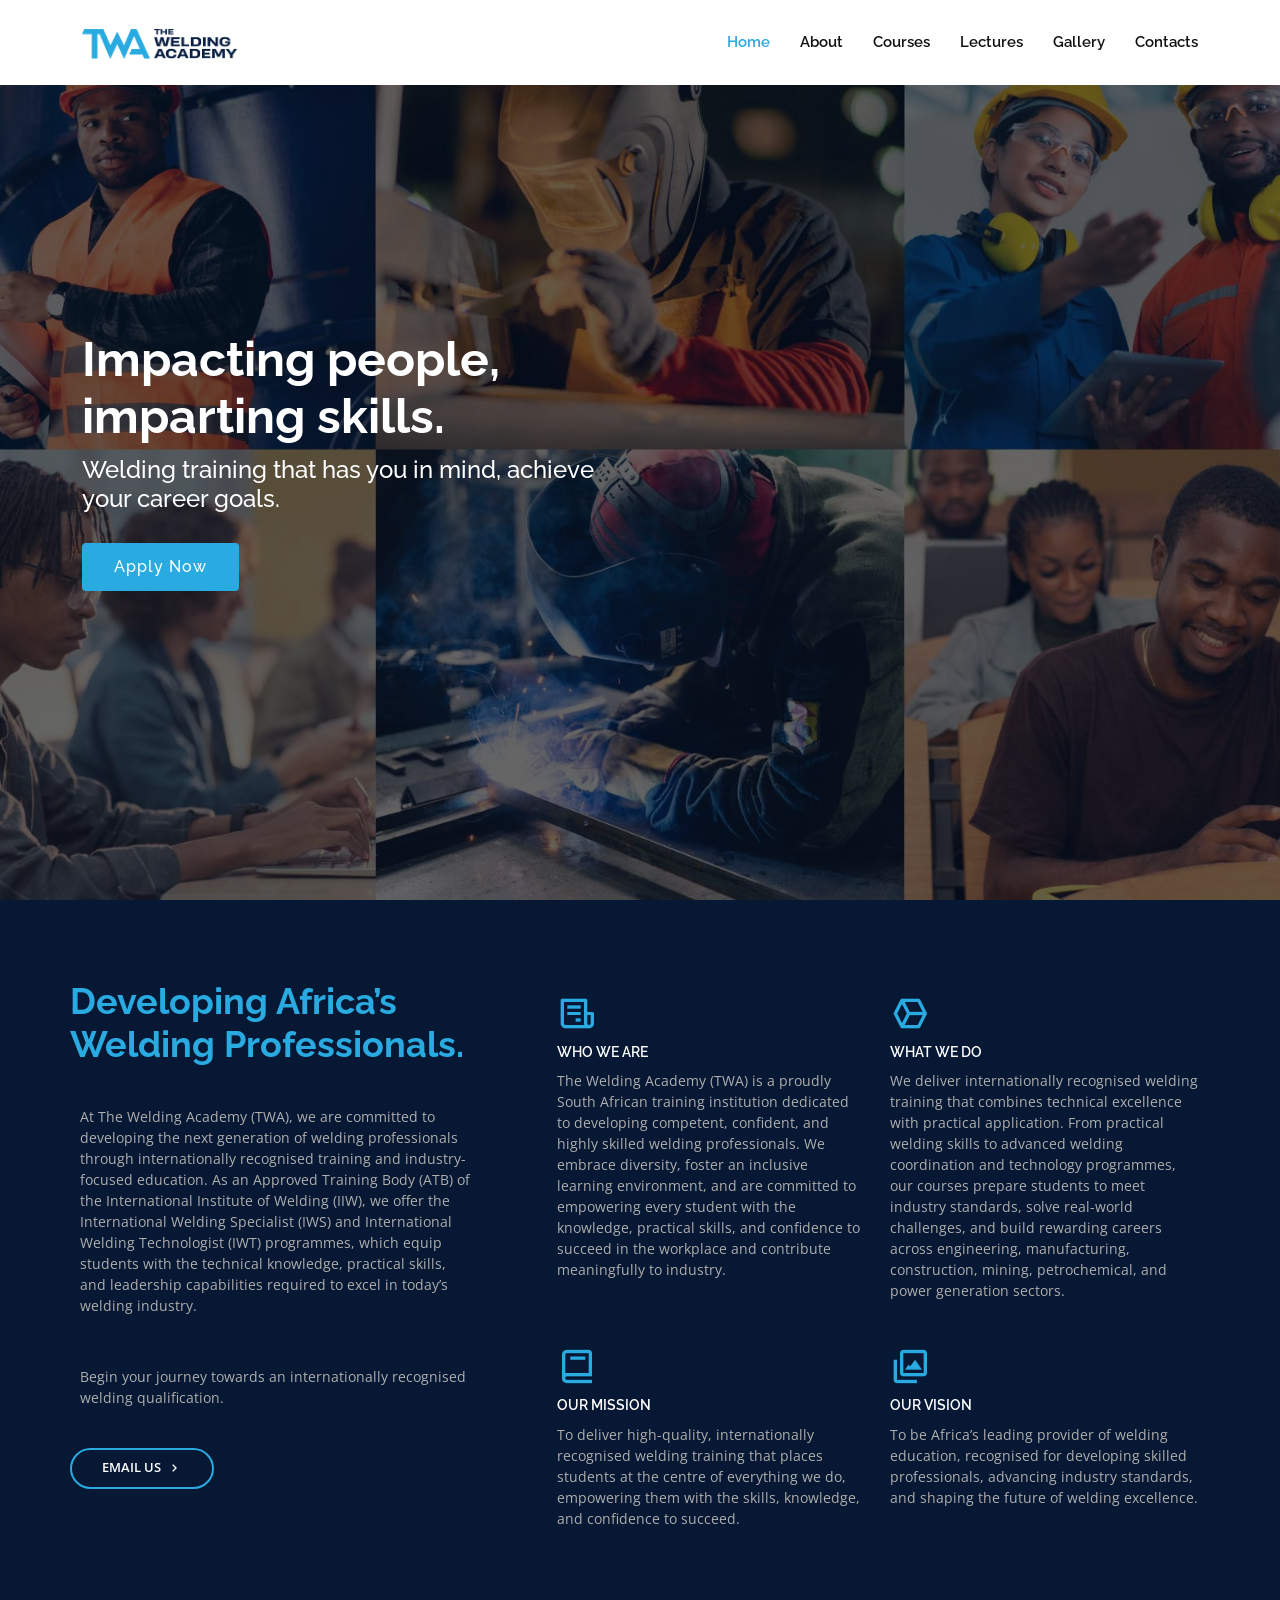
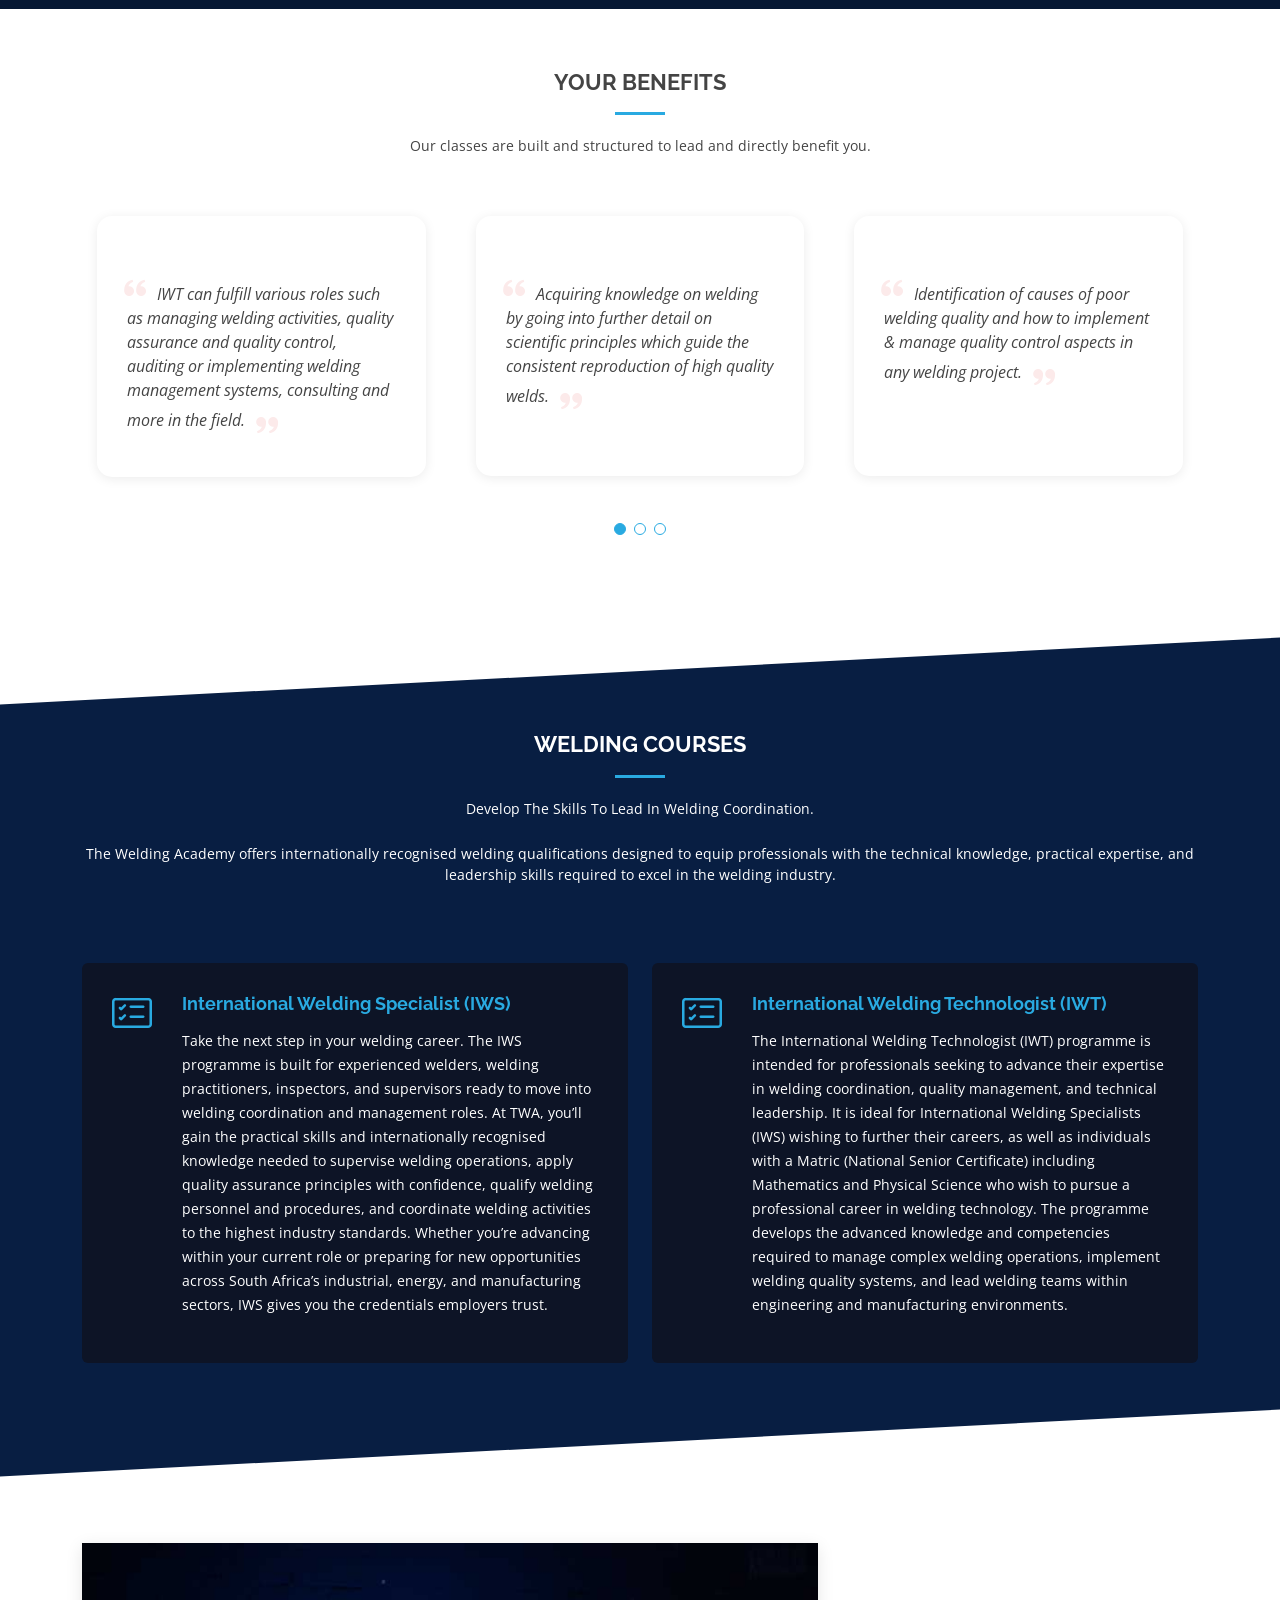
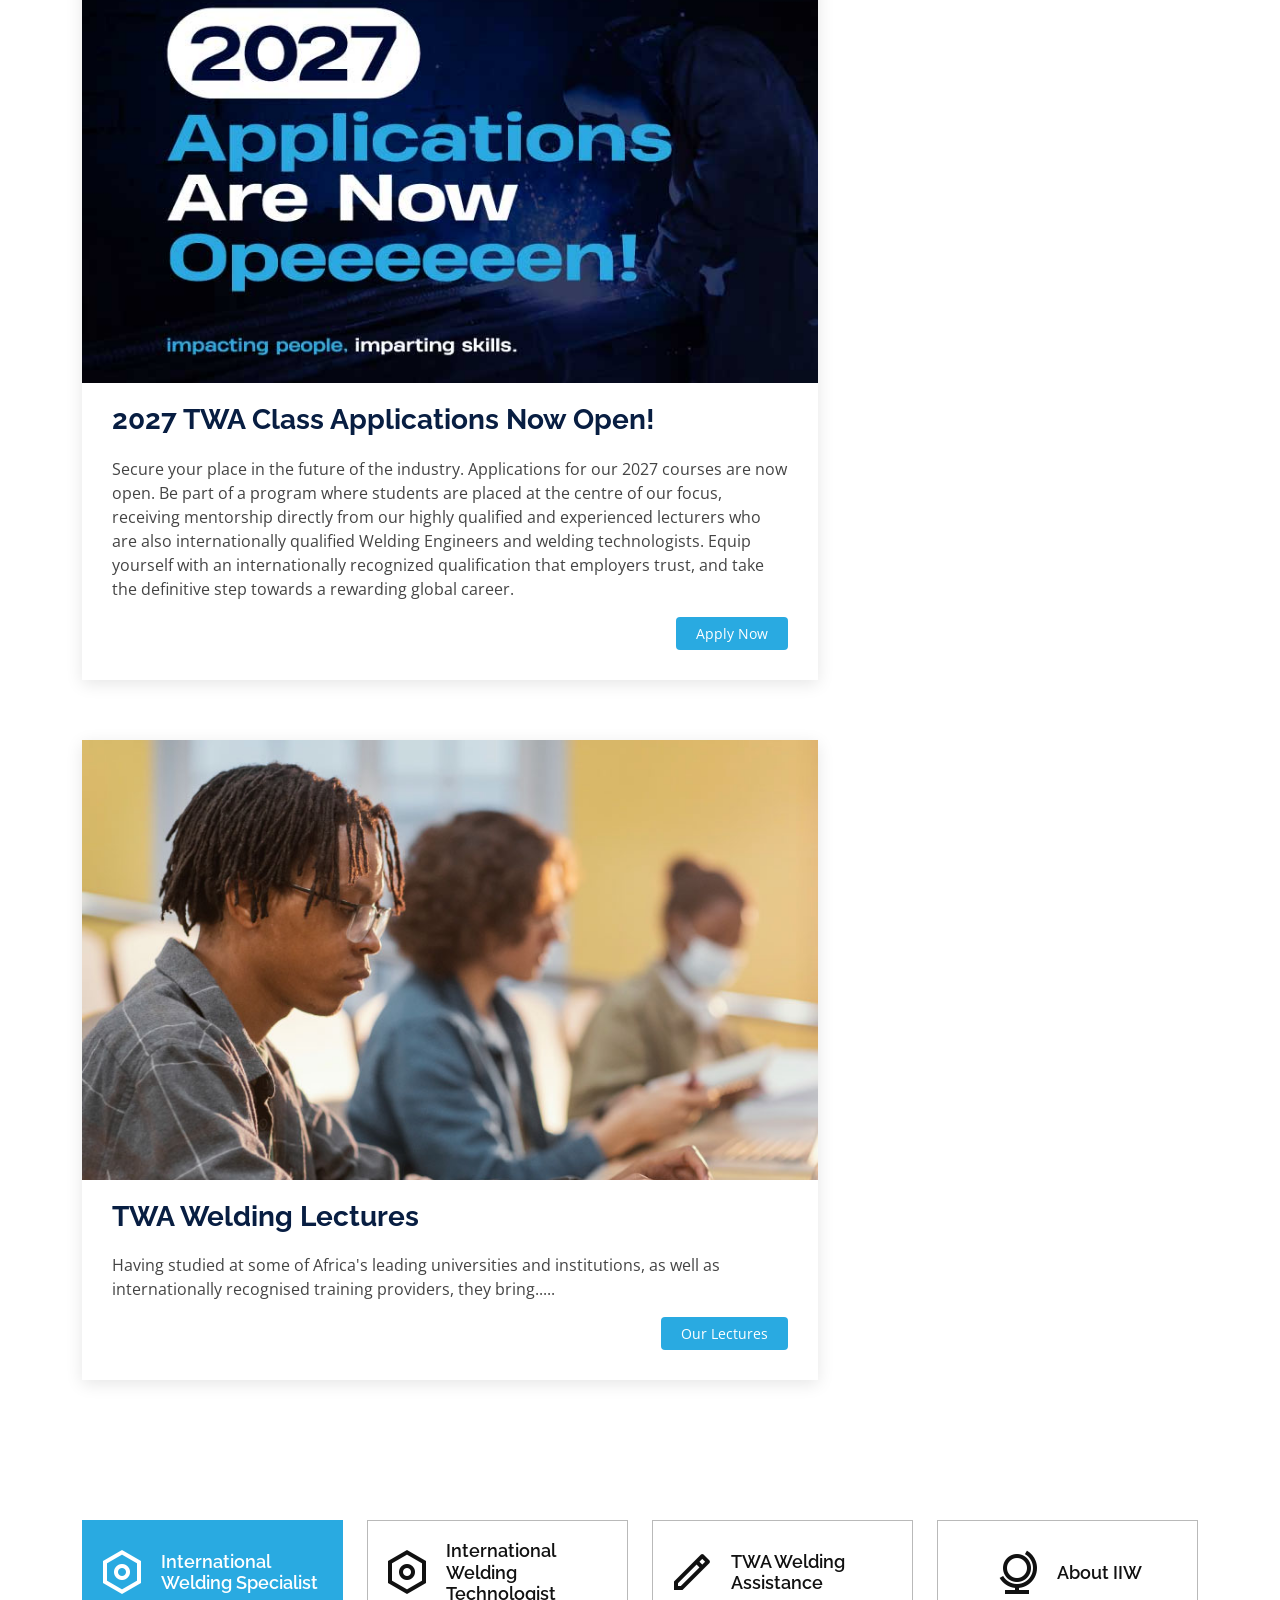
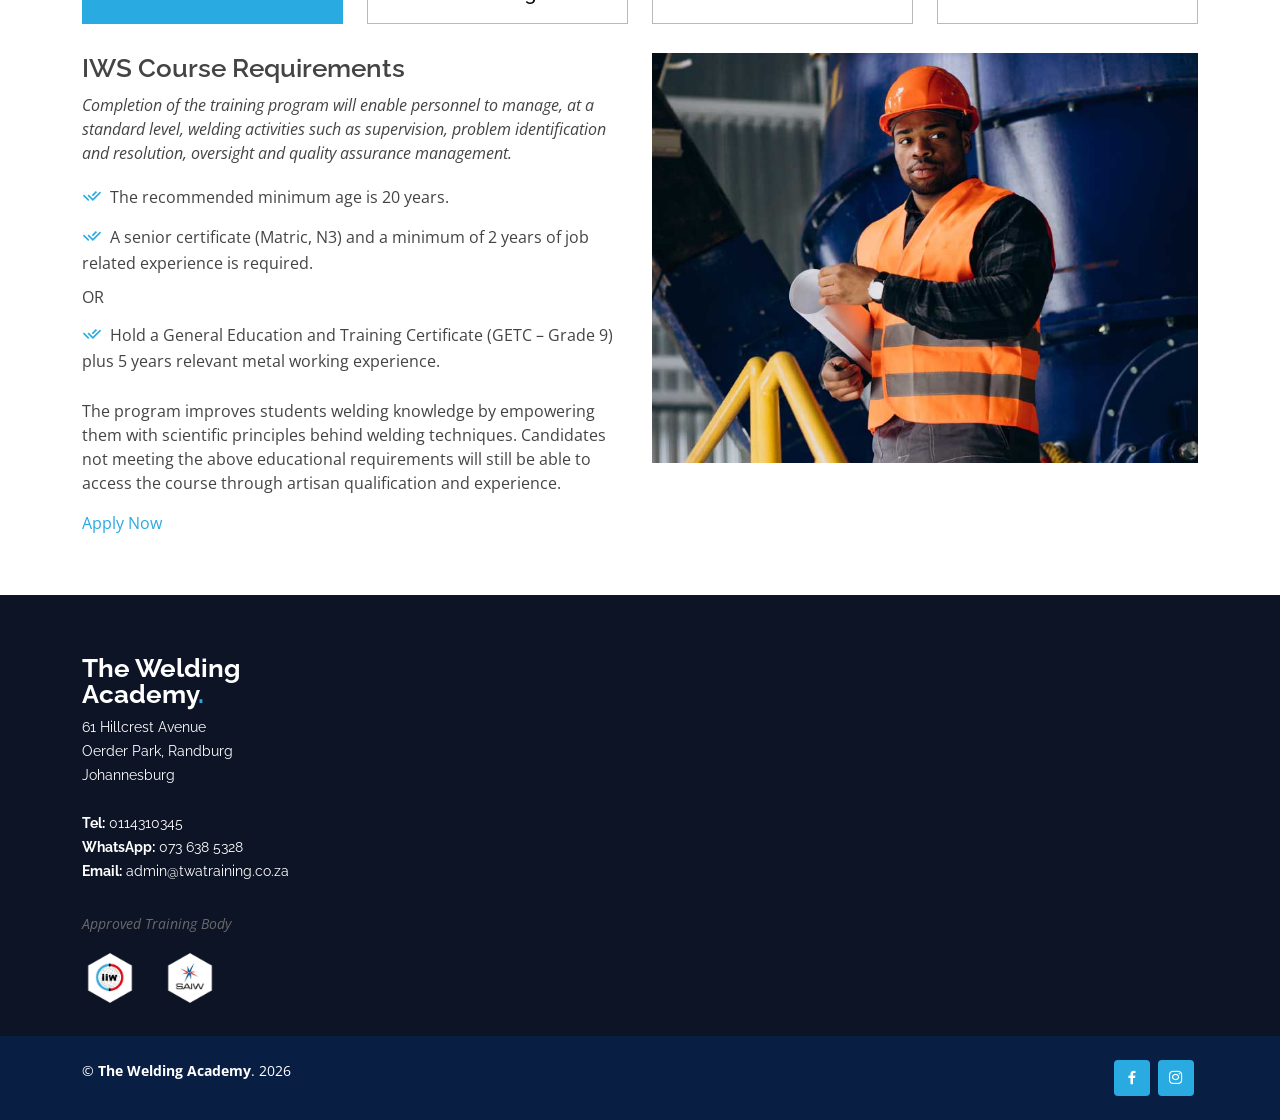
<file: index.html>
<!DOCTYPE html>
<html lang="en">

<head>
  <meta charset="utf-8">
  <meta content="width=device-width, initial-scale=1.0" name="viewport">

  <title>The Welding Academy | Home</title>
  <meta name="www.twatraining.co.za" content="Welding Training Organization">
  <meta content="The Welding Academy" name=" International Welding Specialist (IWS), Welding Training, 
  International Welding Technologist (IWT), International Institute of Welding (IIW) - ATB (Approved Training Body), TWA Welding Tutorials,
  QC, Welding Inspector Level 1, Welding Inspector Level 2, Quality Inspector, SAIW, Welding Engineering, Practical Welding Training, IIW">

  <!-- Favicons -->
  <link href="assets/img/favicon.png" rel="icon">
  <link href="assets/img/apple-touch-icon.png" rel="apple-touch-icon">

  <!-- Google Fonts -->
  <link href="https://fonts.googleapis.com/css?family=Open+Sans:300,300i,400,400i,600,600i,700,700i|Raleway:300,300i,400,400i,500,500i,600,600i,700,700i|Poppins:300,300i,400,400i,500,500i,600,600i,700,700i" rel="stylesheet">

  <!-- Vendor CSS Files -->
  <link href="assets/vendor/aos/aos.css" rel="stylesheet">
  <link href="assets/vendor/bootstrap/css/bootstrap.min.css" rel="stylesheet">
  <link href="assets/vendor/bootstrap-icons/bootstrap-icons.css" rel="stylesheet">
  <link href="assets/vendor/boxicons/css/boxicons.min.css" rel="stylesheet">
  <link href="assets/vendor/glightbox/css/glightbox.min.css" rel="stylesheet">
  <link href="assets/vendor/remixicon/remixicon.css" rel="stylesheet">
  <link href="assets/vendor/swiper/swiper-bundle.min.css" rel="stylesheet">

  <!-- Main CSS File -->
  <link href="assets/css/style.css" rel="stylesheet">

</head>

<body>

  <!-- ======= Header ======= -->
  <header id="header" class="fixed-top d-flex align-items-center">
    <div class="container d-flex align-items-center">
      <a href="index.html" class="logo me-auto"><img src="assets/img/logo-horizontal-white.png" alt="The Welding Academy Logo"></a>

      <nav id="navbar" class="navbar order-last order-lg-0">
        <ul>
          <li><a class="nav-link scrollto active" href="index.html">Home</a></li>
          <li><a class="nav-link scrollto" href="#about">About</a></li>
          <li><a class="nav-link scrollto" href="courses.html">Courses</a></li>
          <li><a class="nav-link scrollto" href="lectures.html">Lectures</a></li>
          <li><a class="nav-link scrollto" href="gallery.html">Gallery</a></li>
          <li><a class="nav-link scrollto" href="contact.html">Contacts</a></li>
        </ul>
        <i class="bi bi-list mobile-nav-toggle"></i>
      </nav><!-- .navbar -->
      <!-- <a href="mailto:admin@twatraining.co.za" class="get-started-btn scrollto">Email</a> -->
    </div>
  </header><!-- End Header -->

  <!-- ======= Hero Section ======= -->
  <section id="hero" class="d-flex align-items-center">

    <div class="container" data-aos="zoom-out" data-aos-delay="100">
      <div class="row">
        <div class="col-xl-6">
          <h1>Impacting people, imparting skills.</h1>
          <h2>Welding training that has you in mind, achieve your career goals.</h2>
          <a href="https://forms.gle/LuLoHpep4S7o12XQ9" target="_blank" class="btn-get-started scrollto">Apply Now</a>
        </div>
      </div>
    </div>

  </section><!-- End Hero -->

  <main id="main">

    <!-- ======= About Section ======= -->
    <!-- class="about section-bg" -->
    <section id="about" class="about">
      <div class="container" data-aos="fade-up">

        <div class="row no-gutters">
          <div class="content col-xl-5 d-flex align-items-stretch">
            <div class="content">
              <h3>Developing Africa’s Welding Professionals.</h3>
              <p>At The Welding Academy (TWA), we are committed to developing the next generation of welding professionals through internationally recognised training and industry-focused education. 
                As an Approved Training Body (ATB) of the International Institute of Welding (IIW), we offer the International Welding Specialist (IWS) and International Welding Technologist (IWT) programmes, which equip students with the technical knowledge, practical skills, and leadership capabilities required to excel in today’s welding industry.
              </p>
              <p>Begin your journey towards an internationally recognised welding qualification.</p>
              <a href="mailto:admin@twatraining.co.za" class="about-btn"><span>Email Us</span> <i class="bx bx-chevron-right"></i></a>
            </div>
          </div>
          <div class="col-xl-7 d-flex align-items-stretch">
            <div class="icon-boxes d-flex flex-column justify-content-center">
              <div class="row">
                <div class="col-md-6 icon-box" data-aos="fade-up" data-aos-delay="100">
                  <i class="bx bx-receipt"></i>
                  <h4>Who We Are</h4>
                  <p>The Welding Academy (TWA) is a proudly South African training institution dedicated to developing competent, confident, and highly skilled welding professionals.
                    We embrace diversity, foster an inclusive learning environment, and are committed to empowering every student with the knowledge, practical skills, and confidence to succeed in the workplace and contribute meaningfully to industry.</p>
                </div>
                <div class="col-md-6 icon-box" data-aos="fade-up" data-aos-delay="200">
                  <i class="bx bx-cube-alt"></i>
                  <h4>What We Do</h4>
                  <p>We deliver internationally recognised welding training that combines technical excellence with practical application.
                    From practical welding skills to advanced welding coordination and technology programmes, our courses prepare students to meet industry standards, solve real-world challenges, and build rewarding careers across engineering, manufacturing, construction, mining, petrochemical, and power generation sectors.</p>
                </div>
                <div class="col-md-6 icon-box" data-aos="fade-up" data-aos-delay="300">
                  <i class="bx bx-book"></i>
                  <h4>Our Mission</h4>
                  <p>To deliver high-quality, internationally recognised welding training that places students at the centre of everything we do, empowering them with the skills, knowledge, and confidence to succeed.</p>
                </div>
                <div class="col-md-6 icon-box" data-aos="fade-up" data-aos-delay="400">
                  <i class="bx bx-images"></i>
                  <h4>Our Vision</h4>
                  <p>To be Africa’s leading provider of welding education, recognised for developing skilled professionals, advancing industry standards, and shaping the future of welding excellence.</p>
                </div>
              </div>
            </div><!-- End .content-->
          </div>
        </div>

      </div>
    </section><!-- End About Section -->

    <!-- ======= Testimonials Section ======= -->
    <section id="testimonials" class="testimonials">
        <div class="container" data-aos="fade-up">
          <div class="section-title">
            <h2>Your Benefits</h2>
            <p>Our classes are built and structured to lead and directly benefit you.</p>
          </div>
  
          <div class="testimonials-slider swiper" data-aos="fade-up" data-aos-delay="100">
            <div class="swiper-wrapper">
  
              <div class="swiper-slide">
                <div class="testimonial-wrap">
                  <div class="testimonial-item">
                    <p>
                      <i class="bx bxs-quote-alt-left quote-icon-left"></i>
                      IWT can fulfill various roles such as managing welding activities, quality assurance and quality control, auditing or implementing welding management systems, consulting and more in the field.
                      <i class="bx bxs-quote-alt-right quote-icon-right"></i>
                    </p>
                  </div>
                </div>
              </div><!-- End testimonial item -->
  
              <div class="swiper-slide">
                <div class="testimonial-wrap">
                  <div class="testimonial-item">
                    <p>
                      <i class="bx bxs-quote-alt-left quote-icon-left"></i>
                      Acquiring knowledge on welding by going into further detail on scientific principles which guide the consistent reproduction of high quality welds.
                      <i class="bx bxs-quote-alt-right quote-icon-right"></i>
                    </p>
                  </div>
                </div>
              </div><!-- End testimonial item -->
  
              <div class="swiper-slide">
                <div class="testimonial-wrap">
                  <div class="testimonial-item">
                    <p>
                      <i class="bx bxs-quote-alt-left quote-icon-left"></i>
                      Identification of causes of poor welding quality and how to implement & manage quality control aspects in any welding project. 
                      <i class="bx bxs-quote-alt-right quote-icon-right"></i>
                    </p>
                  </div>
                </div>
              </div><!-- End testimonial item -->
  
            </div>
            <div class="swiper-pagination"></div>
          </div>
  
        </div>
    </section><!-- End Testimonials Section -->

    <!-- ======= Services Section ======= -->
    <section id="services" class="services section-bg">
          <div class="container" data-aos="fade-up">
    
            <div class="section-title">
              <h2>Welding Courses</h2>
              <p>Develop The Skills To Lead In Welding Coordination.</p><br />
              <p>The Welding Academy offers internationally recognised welding qualifications designed to equip professionals with the technical knowledge, practical expertise, and leadership skills required to excel in the welding industry.</p>
            </div><br /><br />
    
            <div class="row">
              <div class="col-md-6">
                <div class="icon-box" data-aos="fade-up" data-aos-delay="100">
                  <i class="bi bi-card-checklist"></i>
                  <h4><a href="#">International Welding Specialist (IWS)</a></h4>
                  <p>Take the next step in your welding career. The IWS programme is built for experienced welders, welding practitioners, inspectors, and supervisors ready to move into welding coordination and management roles.
                    At TWA, you’ll gain the practical skills and internationally recognised knowledge needed to supervise welding operations, apply quality assurance principles with confidence, qualify welding personnel and procedures, and coordinate welding activities to the highest industry standards.
                    Whether you’re advancing within your current role or preparing for new opportunities across South Africa’s industrial, energy, and manufacturing sectors, IWS gives you the credentials employers trust.
                  </p>
                </div>
              </div>
              <div class="col-md-6 mt-4 mt-md-0">
                <div class="icon-box" data-aos="fade-up" data-aos-delay="200">
                  <i class="bi bi-card-checklist"></i>
                  <h4><a href="#">International Welding Technologist (IWT)</a></h4>
                  <p>The International Welding Technologist (IWT) programme is intended for professionals seeking to advance their expertise in welding coordination, quality management, and technical leadership.
                    It is ideal for International Welding Specialists (IWS) wishing to further their careers, as well as individuals with a Matric (National Senior Certificate) including Mathematics and Physical Science who wish to pursue a professional career in welding technology.
                    The programme develops the advanced knowledge and competencies required to manage complex welding operations, implement welding quality systems, and lead welding teams within engineering and manufacturing environments.
                  </p>
                </div>
              </div>
            </div>
    
          </div>
    </section><!-- End Services Section -->

     <!-- ======= Blog Section ======= -->
    <section id="blog" class="blog">
      <div class="container" data-aos="fade-up">

        <div class="row">
          <div class="col-lg-8 entries">

            <article class="entry">
              <div class="entry-img">
                <img src="assets/img/2027-applications-poster.jpg" alt="" class="img-fluid">
              </div>

              <h2 class="entry-title">
                <a href="lectures.html">2027 TWA Class Applications Now Open!</a>
              </h2>

              <div class="entry-content">
                <p>
                  Secure your place in the future of the industry. Applications for our 2027 courses are now open. 
                  Be part of a program where students are placed at the centre of our focus, receiving mentorship directly from our highly qualified and experienced lecturers who are also internationally qualified Welding Engineers and welding technologists. 
                  Equip yourself with an internationally recognized qualification that employers trust, and take the definitive step towards a rewarding global career.
                </p>
                <div class="read-more">
                  <a href="https://forms.gle/LuLoHpep4S7o12XQ9" target="_blank">Apply Now</a>
                </div>
              </div>

            </article><!-- End blog entry -->

               <article class="entry">
              <div class="entry-img">
                <img src="assets/img/img-app-1.jpg" alt="" class="img-fluid">
              </div>

              <h2 class="entry-title">
                <a href="lectures.html">TWA Welding Lectures</a>
              </h2>

              <div class="entry-content">
                <p>
                  Having studied at some of Africa's leading universities and institutions, as well as internationally recognised training providers, they bring.....
                </p>
                <div class="read-more">
                  <a href="lectures.html">Our Lectures</a>
                </div>
              </div>

            </article><!-- End blog entry -->

          </div><!-- End blog entries list -->
      </div>
    </section><!-- End Blog Section -->

    <!-- ======= Tabs Section ======= -->
    <section id="tabs" class="tabs">
      <div class="container" data-aos="fade-up">

        <ul class="nav nav-tabs row d-flex">
          <li class="nav-item col-3">
            <a class="nav-link active show" data-bs-toggle="tab" data-bs-target="#tab-1">
              <i class="ri-settings-line"></i>
              <h4 class="d-none d-lg-block">International Welding Specialist</h4>
            </a>
          </li>
          <li class="nav-item col-3">
            <a class="nav-link" data-bs-toggle="tab" data-bs-target="#tab-2">
              <i class="ri-settings-line"></i>
              <h4 class="d-none d-lg-block">International Welding Technologist</h4>
            </a>
          </li>
          <li class="nav-item col-3">
            <a class="nav-link" data-bs-toggle="tab" data-bs-target="#tab-3">
              <i class="ri-pencil-line"></i>
              <h4 class="d-none d-lg-block">TWA Welding Assistance</h4>
            </a>
          </li>
          <li class="nav-item col-3">
            <a class="nav-link" data-bs-toggle="tab" data-bs-target="#tab-4">
              <i class="ri-globe-line"></i>
              <h4 class="d-none d-lg-block">About IIW</h4>
            </a>
          </li>
        </ul>

        <div class="tab-content">
          <div class="tab-pane active show" id="tab-1">
            <div class="row">
              <div class="col-lg-6 order-2 order-lg-1 mt-3 mt-lg-0" data-aos="fade-up" data-aos-delay="100">
                <h3>IWS Course Requirements</h3>
                <p class="fst-italic">
                  Completion of the training program will enable personnel to manage, at a standard level, welding activities such as supervision, problem identification and resolution, oversight and quality assurance management.
                </p>
                <ul>
                  <li><i class="ri-check-double-line"></i>  The recommended minimum age is 20 years.</li>
                  <li><i class="ri-check-double-line"></i> A senior certificate (Matric, N3) and a minimum of 2 years of job related experience is required.</li>
                  <li>OR</li>
                  <li><i class="ri-check-double-line"></i> Hold a General Education and Training Certificate (GETC – Grade 9) plus 5 years relevant metal working experience.</li>
                </ul>
                <p> 
                  The program improves students welding knowledge by empowering them with scientific principles behind welding techniques.
                  Candidates not meeting the above educational requirements will still be able to access the course through artisan qualification and experience.
                </p>
                <div class="read-more">
                  <a href="https://forms.gle/LuLoHpep4S7o12XQ9" target="_blank">Apply Now</a>
                </div>
              </div>
              <div class="col-lg-6 order-1 order-lg-2 text-center" data-aos="fade-up" data-aos-delay="200">
                <img src="assets/img/tabs-1.jpg" alt="IWS Course Requirements" class="img-fluid">
              </div>
            </div>
          </div>
          <div class="tab-pane" id="tab-2">
            <div class="row">
              <div class="col-lg-6 order-2 order-lg-1 mt-3 mt-lg-0">
                <h3>IWT Course Requirements</h3>
                <p>
                  The course is for people who have experience as an IWS and wish to further their careers and knowledge, it’s also for people 
                  involved or wishing to start a career in welding and have an engineering education of at least an N6 diploma.
                </p>
                <p class="fst-italic">
                  The training is meant to equip students with a higher level of knowledge on welding by going into further detail on scientific 
                  principles which guide the consistent reproduction of high quality welds. 

                </p>
                <ul>
                  <li><i class="ri-check-double-line"></i> National senior certificate / Matric with Maths and Science</li>
                  <li>OR</li>
                  <li><i class="ri-check-double-line"></i> Higher Education in Engineering or Science</li>
                  <li>OR</li>
                  <li><i class="ri-check-double-line"></i> IWS diploma with 6 years work experience as a Welding Coordinator at an appropriate level within 8 years after receiving the IWS diploma. </li>
                </ul>
                <div class="read-more">
                  <a href="https://forms.gle/LuLoHpep4S7o12XQ9" target="_blank">Apply Now</a>
                </div>
              </div>
              <div class="col-lg-6 order-1 order-lg-2 text-center">
                <img src="assets/img/tabs-2.jpg" alt="IWT Course Requirements" class="img-fluid">
              </div>
            </div>
          </div>
          <div class="tab-pane" id="tab-3">
            <div class="row">
              <div class="col-lg-6 order-2 order-lg-1 mt-3 mt-lg-0">
                <h3>TWA Welding Assistance</h3>
                <p style="color:#0C72BA;">Learn. Understand. Succeed.</p>
                <p>At The Welding Academy, we understand that welding codes, procedures, and technical concepts can be challenging. With years of experience delivering training in Welding Inspection, International Welding Specialist (IWS), International Welding Technologist (IWT), and other specialised welding programmes, we know how to simplify complex topics into practical, easy-to-understand concepts.
                
                <p class="fst-italic">
                  Our assistance is designed to strengthen your understanding, build your confidence, and help you achieve success in your studies and professional development.
                  Whether you’re preparing for closed-book examinations, open-book assessments, or practical evaluations, our experienced lecturers provide the guidance and support you need every step of the way.
                </p>
                
                <p>We also offer specialised assistance in understanding and applying internationally recognised welding codes and standards, including:
                </p>

                <ul>
                  <li><i class="ri-check-double-line"></i>ASME Section IX</li>
                  <li><i class="ri-check-double-line"></i>AWS D1.1</li>
                  <li><i class="ri-check-double-line"></i>ISO 15614</li>
                  <li><i class="ri-check-double-line"></i>ISO 5817</li>
                  <li><i class="ri-check-double-line"></i>and other industry standards.</li>
                </ul>

                <p>At TWA, your success is our greatest achievement. We’re committed to helping you build the knowledge, confidence, and technical competence needed to excel in the welding industry.
                </p>
              </div>
              
              <div class="col-lg-6 order-1 order-lg-2 text-center">
                <img src="assets/img/tabs-3.jpg" alt="TWA Welding Assistance" class="img-fluid">
              </div>
            </div>
          </div>
          <div class="tab-pane" id="tab-4">
            <div class="row">
              <div class="col-lg-6 order-2 order-lg-1 mt-3 mt-lg-0">
                <h3>International Institute of Welding</h3>
                <p>
                  The IIW was formed in 1948 and South Africa was one of the founding member states. Currently it has over 
                  50 member countries including South Afica. The IIW offers training programs which are offered in all member states 
                  to the same level so that qualifications are across each the nations are the same. These training programs 
                  include the IWS and IWT qualifications. Those who successfully complete these programs are issued qualifications which are internationally recognized.
                </p>
                <p class="fst-italic">
                  The Welding Academy is an approved training provider of the IWS and IWT training within South Africa and those successfully completing the training and exams will be issued the same 
                  qualifications as all other people who have attained the qualification from any other approved training body in South Africa.
                </p>
              </div>
              <div class="col-lg-6 order-1 order-lg-2 text-center">
                <img src="assets/img/tabs-4.jpg" alt="IIW logo" class="img-fluid">
              </div>
            </div>
          </div>
        </div>

      </div>
    </section><!-- End Tabs Section -->

  </main><!-- End #main -->

  <!-- ======= Footer ======= -->
  <footer id="footer">
    <div class="footer-top">
      <div class="container">
        <div class="row">
          <div class="col-lg-3 col-md-6 footer-contact">
            <h3>The Welding Academy<span>.</span></h3>
            <p>
              61 Hillcrest Avenue <br>
              Oerder Park, Randburg <br>
              Johannesburg <br><br>
              
              <strong>Tel:</strong> 0114310345<br>
              <strong>WhatsApp:</strong> 073 638 5328<br>
              <strong>Email:</strong> admin@twatraining.co.za<br>
            </p>
          </div>

          <div class="row">
            <p style="font-style:italic;color:dimgrey;">Approved Training Body</p>
            <img src="assets/img/logos-white-iiw-saiw-01.png" alt="logo-iiw" style="height:auto;width:80px;float:left;">
            <img src="assets/img/logos-white-iiw-saiw-02.png" alt="logo-saiw" style="height:auto;width:80px;float:left;">
          </div>
        </div>
      </div>
    </div>

    <div class="container d-md-flex py-4">

      <div class="me-md-auto text-center text-md-start">
        <div class="copyright">
          &copy; <strong><span>The Welding Academy</span></strong>. 2026
        </div>
      </div>
      <div class="social-links text-center text-md-end pt-3 pt-md-0"> 
        <a href="https://facebook.com/trainingTWA/" target="_blank" class="facebook"><i class="bx bxl-facebook"></i></a>
        <a href="https://www.instagram.com/twa_training/" target="_blank" class="instagram"><i class="bx bxl-instagram"></i></a>
      </div>
    </div>
  </footer><!-- End Footer -->

  <a href="#" class="back-to-top d-flex align-items-center justify-content-center"><i class="bi bi-arrow-up-short"></i></a>

  <!-- Vendor JS Files -->
  <script src="assets/vendor/purecounter/purecounter_vanilla.js"></script>
  <script src="assets/vendor/aos/aos.js"></script>
  <script src="assets/vendor/bootstrap/js/bootstrap.bundle.min.js"></script>
  <script src="assets/vendor/glightbox/js/glightbox.min.js"></script>
  <script src="assets/vendor/isotope-layout/isotope.pkgd.min.js"></script>
  <script src="assets/vendor/swiper/swiper-bundle.min.js"></script>
  <script src="assets/vendor/php-email-form/validate.js"></script>

  <!-- Main JS File -->
  <script src="assets/js/main.js"></script>

</body>

</html>
</file>
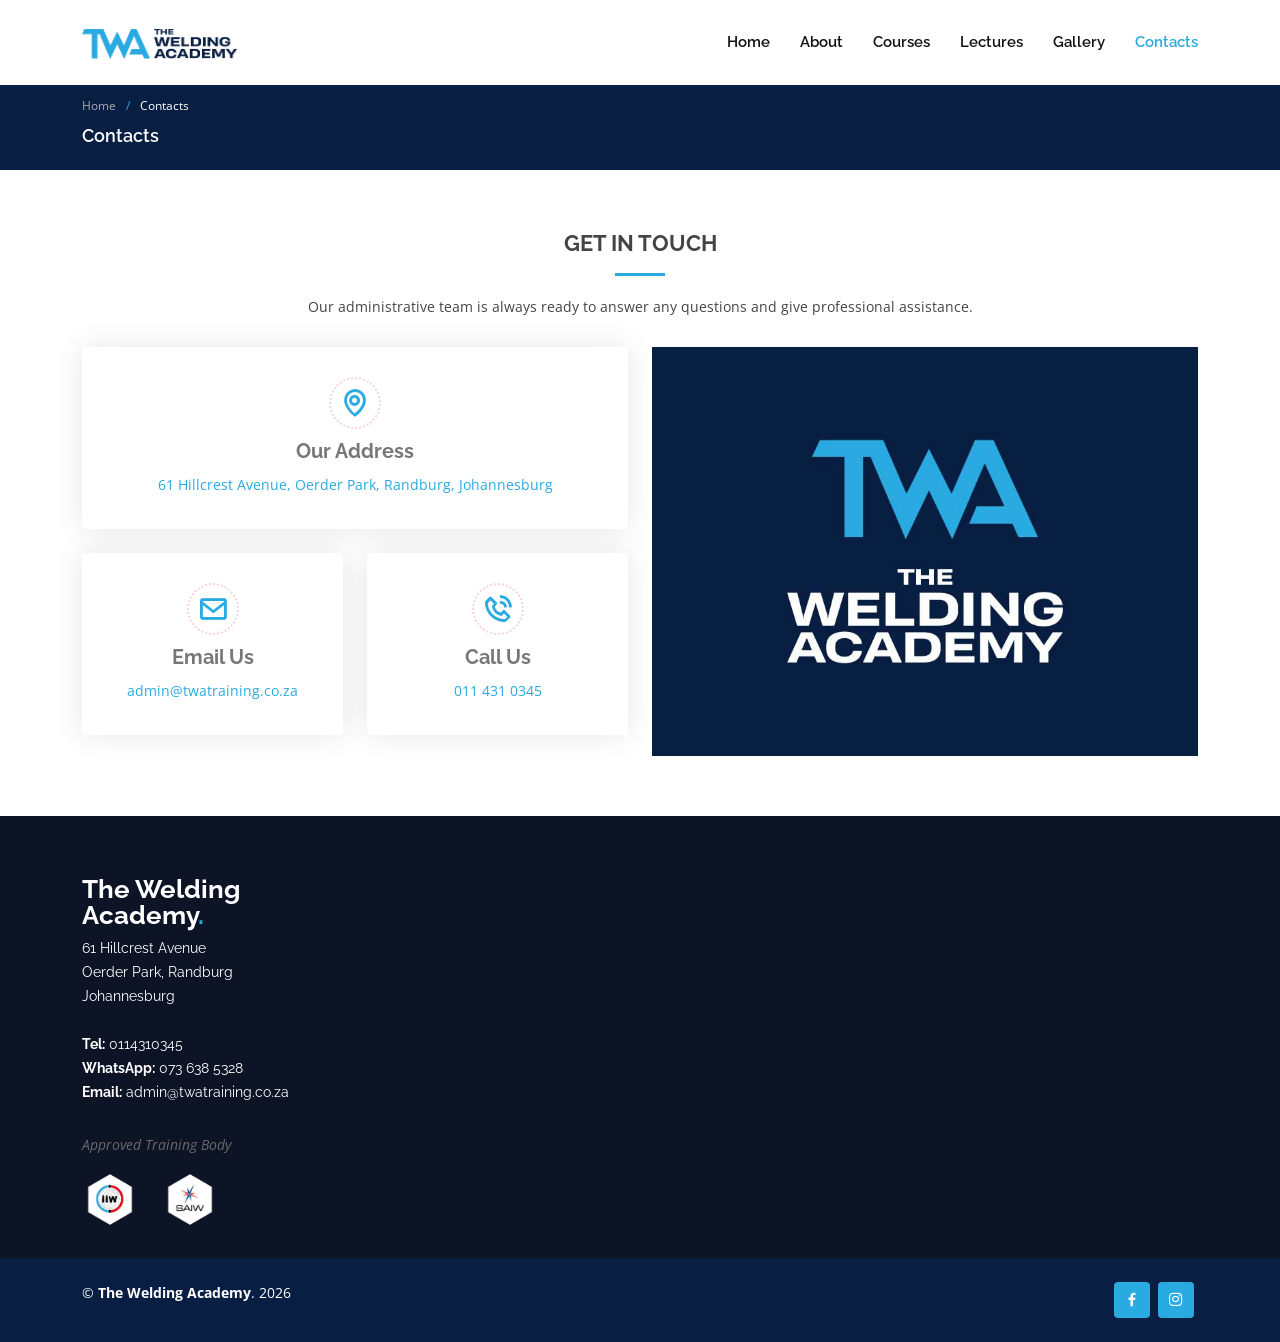
<file: contact.html>
<!DOCTYPE html>
<html lang="en">

<head>
  <meta charset="utf-8">
  <meta content="width=device-width, initial-scale=1.0" name="viewport">

  <title>The Welding Academy | Contacts</title>
  <meta name="www.twatraining.co.za" content="Welding Training Organization">
  <meta content="The Welding Academy" name=" International Welding Specialist (IWS), Welding Training, 
  International Welding Technologist (IWT), International Institute of Welding (IIW) - ATB (Approved Training Body), TWA Welding Tutorials,
  QC, Welding Inspector Level 1, Welding Inspector Level 2, Quality Inspector, SAIW, Welding Engineering, Practical Welding Training, IIW">

  <!-- Favicons -->
  <link href="assets/img/favicon.png" rel="icon">
  <link href="assets/img/apple-touch-icon.png" rel="apple-touch-icon">

  <!-- Google Fonts -->
  <link href="https://fonts.googleapis.com/css?family=Open+Sans:300,300i,400,400i,600,600i,700,700i|Raleway:300,300i,400,400i,500,500i,600,600i,700,700i|Poppins:300,300i,400,400i,500,500i,600,600i,700,700i" rel="stylesheet">

  <!-- Vendor CSS Files -->
  <link href="assets/vendor/aos/aos.css" rel="stylesheet">
  <link href="assets/vendor/bootstrap/css/bootstrap.min.css" rel="stylesheet">
  <link href="assets/vendor/bootstrap-icons/bootstrap-icons.css" rel="stylesheet">
  <link href="assets/vendor/boxicons/css/boxicons.min.css" rel="stylesheet">
  <link href="assets/vendor/glightbox/css/glightbox.min.css" rel="stylesheet">
  <link href="assets/vendor/remixicon/remixicon.css" rel="stylesheet">
  <link href="assets/vendor/swiper/swiper-bundle.min.css" rel="stylesheet">

  <!-- Main CSS File -->
  <link href="assets/css/style.css" rel="stylesheet">

</head>

<body>

  <!-- ======= Header ======= -->
  <header id="header" class="fixed-top d-flex align-items-center">
    <div class="container d-flex align-items-center">
      <a href="index.html" class="logo me-auto"><img src="assets/img/logo-horizontal-white.png" alt="The Welding Academy Logo"></a>

      <nav id="navbar" class="navbar order-last order-lg-0">
        <ul>
          <li><a class="nav-link scrollto" href="index.html">Home</a></li>
          <li><a class="nav-link scrollto" href="index.html#about">About</a></li>
          <li><a class="nav-link scrollto" href="courses.html">Courses</a></li>
          <li><a class="nav-link scrollto" href="lectures.html">Lectures</a></li>
          <li><a class="nav-link scrollto" href="gallery.html">Gallery</a></li>
          <li><a class="nav-link scrollto active" href="contact.html">Contacts</a></li>
        </ul>
        <i class="bi bi-list mobile-nav-toggle"></i>
      </nav><!-- .navbar -->
      <!-- <a href="mailto:admin@twatraining.co.za" class="get-started-btn scrollto">Email</a> -->
    </div>
  </header><!-- End Header -->

  <main id="main">

    <!-- ======= Breadcrumbs ======= -->
    <section class="breadcrumbs">
      <div class="container">
        <ol>
          <li><a href="index.html">Home</a></li>
          <li>Contacts</li>
        </ol>
        <h2>Contacts</h2>
      </div>
    </section><!-- End Breadcrumbs -->

    <!-- ======= Contact Section ======= -->
    <section id="contact" class="contact">
      <div class="container" data-aos="fade-up">

        <div class="section-title">
          <h2>Get In Touch</h2>
          <p>Our administrative team is always ready to answer any questions and give professional assistance.</p>
        </div>

        <div class="row" data-aos="fade-up" data-aos-delay="100">
          <div class="col-lg-6">
            <div class="row">
              <div class="col-md-12">
                <div class="info-box">
                  <i class="bx bx-map"></i>
                  <h3>Our Address</h3>
                  <p><a href="https://www.google.com/maps/place/The+Welding+Academy/@-26.1125547,28.0145346,15.98z/data=!4m6!3m5!1s0x1e950b866c455513:0xe86e081a05c520a0!8m2!3d-26.1123426!4d28.0189982!16s%2Fg%2F11zd7z7qhk?authuser=1&entry=ttu&g_ep=EgoyMDI2MDkxNi4wIKXMDSoASAFQAw%3D%3D" target="_blank">61 Hillcrest Avenue, Oerder Park, Randburg, Johannesburg</a></p>
                </div>
              </div>
              <div class="col-md-6">
                <div class="info-box mt-4">
                  <i class="bx bx-envelope"></i>
                  <h3>Email Us</h3>
                  <p><a href="mailto:admin@twatraining.co.za">admin@twatraining.co.za</a></p>
                </div>
              </div>
              <div class="col-md-6">
                <div class="info-box mt-4">
                  <i class="bx bx-phone-call"></i>
                  <h3>Call Us</h3>
                  <p><a href="tel:0114310345">011 431 0345</a></p>
                </div>
              </div>
            </div>
          </div>

          <div class="col-lg-6">
           <img src="assets/img/tabs-logo.jpg" width="100%" alt="TWA logo">
          </div>
        </div>
      </div>
    </section><!-- End Contact Section -->
  </main><!-- End #main -->

  <!-- ======= Footer ======= -->
  <footer id="footer">
    <div class="footer-top">
      <div class="container">

        <div class="row">
          <div class="col-lg-3 col-md-6 footer-contact">
            <h3>The Welding Academy<span>.</span></h3>
            <p>
              61 Hillcrest Avenue <br>
              Oerder Park, Randburg <br>
              Johannesburg <br><br>
              
              <strong>Tel:</strong> 0114310345<br>
              <strong>WhatsApp:</strong> 073 638 5328<br>
              <strong>Email:</strong> admin@twatraining.co.za<br>
            </p>
          </div>

          <div class="row">
            <p style="font-style:italic;color:dimgrey;">Approved Training Body</p>
            <img src="assets/img/logos-white-iiw-saiw-01.png" alt="logo-iiw" style="height:auto;width:80px;float:left;">
            <img src="assets/img/logos-white-iiw-saiw-02.png" alt="logo-saiw" style="height:auto;width:80px;float:left;">
          </div>
        </div>
      </div>
    </div>

    <div class="container d-md-flex py-4">

      <div class="me-md-auto text-center text-md-start">
        <div class="copyright">
          &copy; <strong><span>The Welding Academy</span></strong>. 2026
        </div>
      </div>
      <div class="social-links text-center text-md-end pt-3 pt-md-0"> 
        <a href="https://facebook.com/trainingTWA/" target="_blank" class="facebook"><i class="bx bxl-facebook"></i></a>
        <a href="https://www.instagram.com/twa_training/" target="_blank" class="instagram"><i class="bx bxl-instagram"></i></a>
      </div>
    </div>
  </footer><!-- End Footer -->

  <a href="#" class="back-to-top d-flex align-items-center justify-content-center"><i class="bi bi-arrow-up-short"></i></a>

  <!-- Vendor JS Files -->
  <script src="assets/vendor/purecounter/purecounter_vanilla.js"></script>
  <script src="assets/vendor/aos/aos.js"></script>
  <script src="assets/vendor/bootstrap/js/bootstrap.bundle.min.js"></script>
  <script src="assets/vendor/glightbox/js/glightbox.min.js"></script>
  <script src="assets/vendor/isotope-layout/isotope.pkgd.min.js"></script>
  <script src="assets/vendor/swiper/swiper-bundle.min.js"></script>
  <script src="assets/vendor/php-email-form/validate.js"></script>

  <!-- Main JS File -->
  <script src="assets/js/main.js"></script>

</body>

</html>
</file>
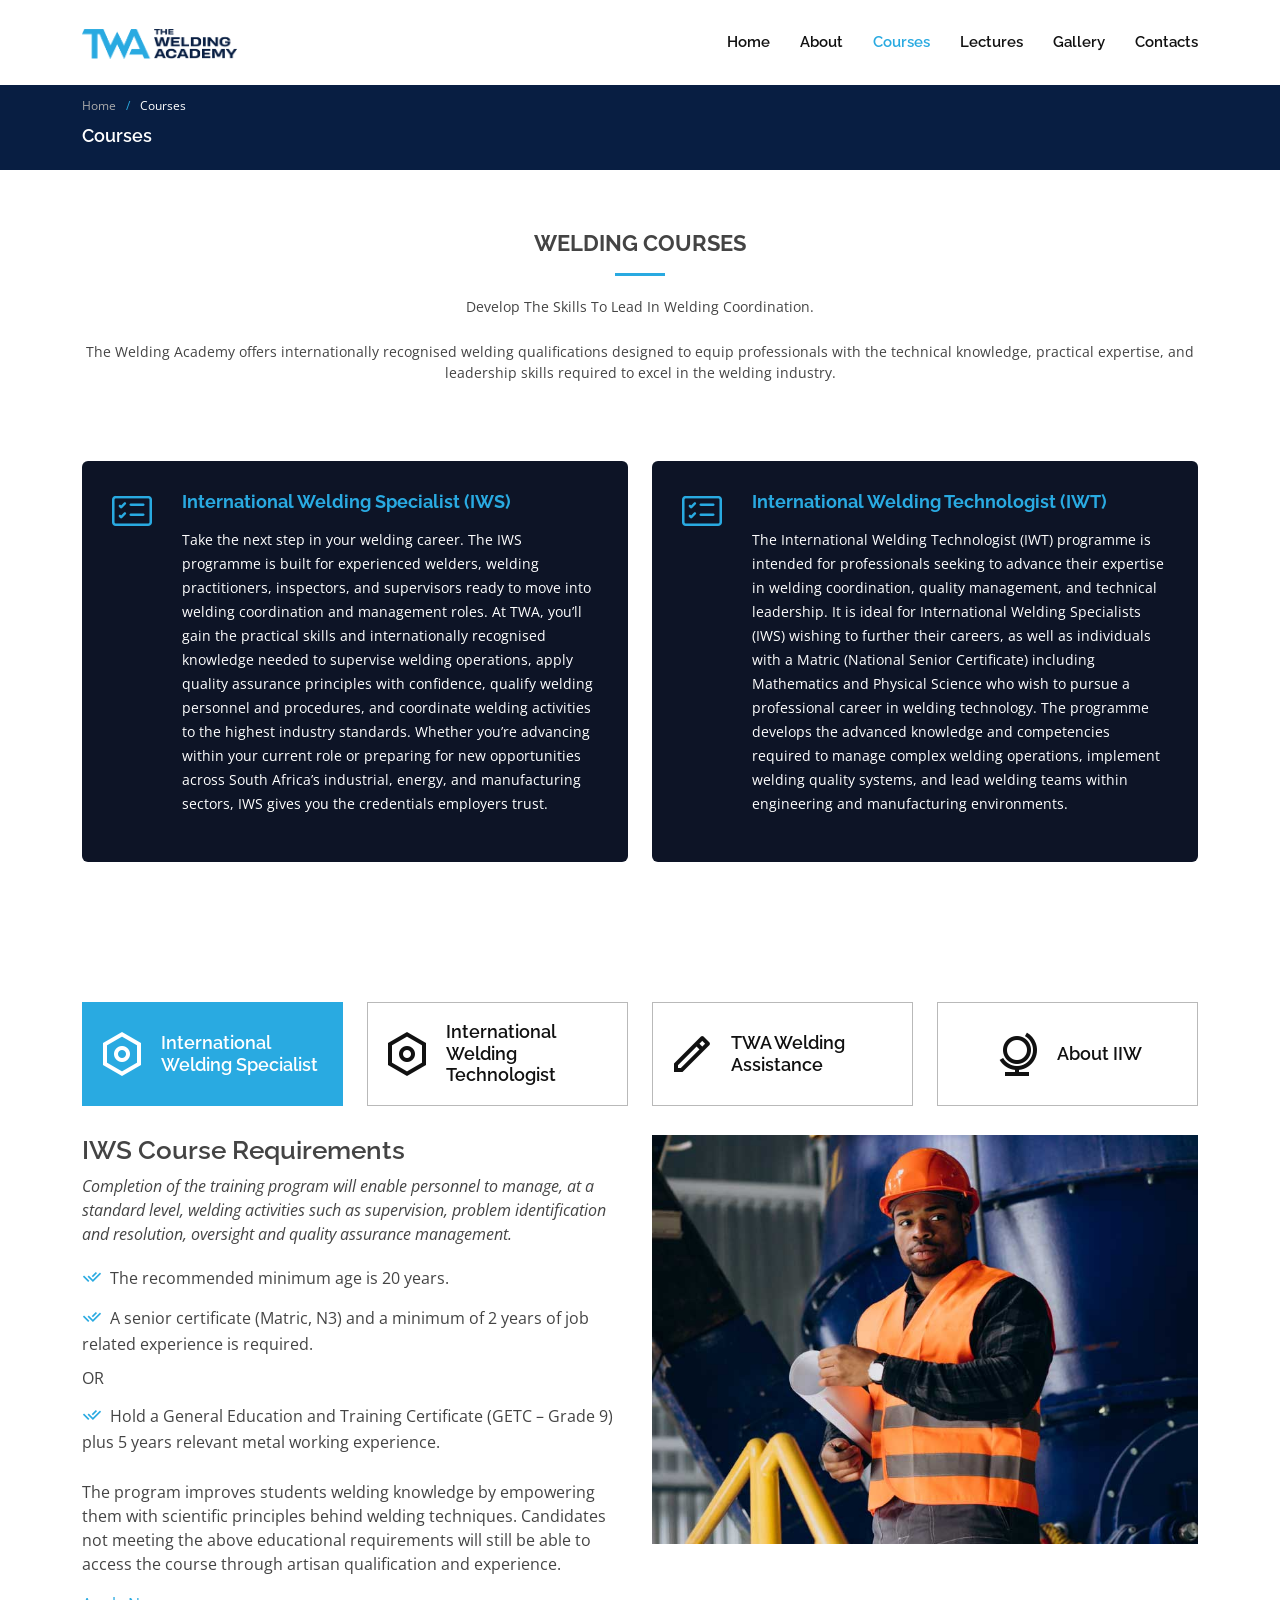
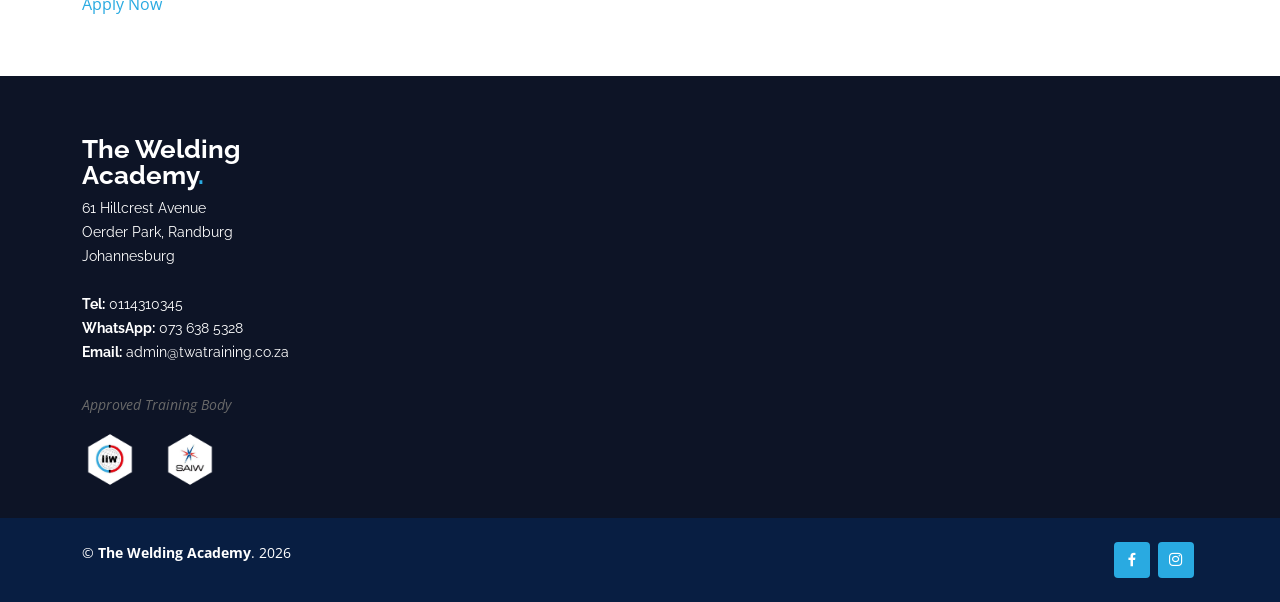
<file: courses.html>
<!DOCTYPE html>
<html lang="en">

<head>
  <meta charset="utf-8">
  <meta content="width=device-width, initial-scale=1.0" name="viewport">

  <title>The Welding Academy | Courses</title>
  <meta name="www.twatraining.co.za" content="Welding Training Organization">
  <meta content="The Welding Academy" name=" International Welding Specialist (IWS), Welding Training, 
  International Welding Technologist (IWT), International Institute of Welding (IIW) - ATB (Approved Training Body), TWA Welding Tutorials,
  QC, Welding Inspector Level 1, Welding Inspector Level 2, Quality Inspector, SAIW, Welding Engineering, Practical Welding Training, IIW">

  <!-- Favicons -->
  <link href="assets/img/favicon.png" rel="icon">
  <link href="assets/img/apple-touch-icon.png" rel="apple-touch-icon">

  <!-- Google Fonts -->
  <link href="https://fonts.googleapis.com/css?family=Open+Sans:300,300i,400,400i,600,600i,700,700i|Raleway:300,300i,400,400i,500,500i,600,600i,700,700i|Poppins:300,300i,400,400i,500,500i,600,600i,700,700i" rel="stylesheet">

  <!-- Vendor CSS Files -->
  <link href="assets/vendor/aos/aos.css" rel="stylesheet">
  <link href="assets/vendor/bootstrap/css/bootstrap.min.css" rel="stylesheet">
  <link href="assets/vendor/bootstrap-icons/bootstrap-icons.css" rel="stylesheet">
  <link href="assets/vendor/boxicons/css/boxicons.min.css" rel="stylesheet">
  <link href="assets/vendor/glightbox/css/glightbox.min.css" rel="stylesheet">
  <link href="assets/vendor/remixicon/remixicon.css" rel="stylesheet">
  <link href="assets/vendor/swiper/swiper-bundle.min.css" rel="stylesheet">

  <!-- Main CSS File -->
  <link href="assets/css/style.css" rel="stylesheet">

</head>

<body>

  <!-- ======= Header ======= -->
  <header id="header" class="fixed-top d-flex align-items-center">
    <div class="container d-flex align-items-center">
      <a href="index.html" class="logo me-auto"><img src="assets/img/logo-horizontal-white.png" alt="The Welding Academy Logo"></a>

      <nav id="navbar" class="navbar order-last order-lg-0">
        <ul>
          <li><a class="nav-link scrollto" href="index.html">Home</a></li>
          <li><a class="nav-link scrollto" href="index.html#about">About</a></li>
          <li><a class="nav-link scrollto active" href="courses.html">Courses</a></li>
          <li><a class="nav-link scrollto" href="lectures.html">Lectures</a></li>
          <li><a class="nav-link scrollto" href="gallery.html">Gallery</a></li>
          <li><a class="nav-link scrollto" href="contact.html">Contacts</a></li>
        </ul>
        <i class="bi bi-list mobile-nav-toggle"></i>
      </nav><!-- .navbar -->
      <!-- <a href="mailto:admin@twatraining.co.za" class="get-started-btn scrollto">Email</a> -->
    </div>
  </header><!-- End Header -->

  <main id="main">

      <!-- ======= Breadcrumbs ======= -->
    <section class="breadcrumbs">
      <div class="container">
        <ol>
          <li><a href="index.html">Home</a></li>
          <li>Courses</li>
        </ol>
        <h2>Courses</h2>
      </div>
    </section><!-- End Breadcrumbs -->

    <!-- ======= Services Section ======= -->
    <section id="services" class="services">
          <div class="container" data-aos="fade-up">
    
            <div class="section-title">
              <h2>Welding Courses</h2>
              <p>Develop The Skills To Lead In Welding Coordination.</p><br />
              <p>The Welding Academy offers internationally recognised welding qualifications designed to equip professionals with the technical knowledge, practical expertise, and leadership skills required to excel in the welding industry.</p>
            </div><br /><br />
    
            <div class="row">
              <div class="col-md-6">
                <div class="icon-box" data-aos="fade-up" data-aos-delay="100">
                  <i class="bi bi-card-checklist"></i>
                  <h4><a href="#">International Welding Specialist (IWS)</a></h4>
                  <p>Take the next step in your welding career. The IWS programme is built for experienced welders, welding practitioners, inspectors, and supervisors ready to move into welding coordination and management roles.
                    At TWA, you’ll gain the practical skills and internationally recognised knowledge needed to supervise welding operations, apply quality assurance principles with confidence, qualify welding personnel and procedures, and coordinate welding activities to the highest industry standards.
                    Whether you’re advancing within your current role or preparing for new opportunities across South Africa’s industrial, energy, and manufacturing sectors, IWS gives you the credentials employers trust.
                  </p>
                </div>
              </div>
              <div class="col-md-6 mt-4 mt-md-0">
                <div class="icon-box" data-aos="fade-up" data-aos-delay="200">
                  <i class="bi bi-card-checklist"></i>
                  <h4><a href="#">International Welding Technologist (IWT)</a></h4>
                  <p>The International Welding Technologist (IWT) programme is intended for professionals seeking to advance their expertise in welding coordination, quality management, and technical leadership.
                    It is ideal for International Welding Specialists (IWS) wishing to further their careers, as well as individuals with a Matric (National Senior Certificate) including Mathematics and Physical Science who wish to pursue a professional career in welding technology.
                    The programme develops the advanced knowledge and competencies required to manage complex welding operations, implement welding quality systems, and lead welding teams within engineering and manufacturing environments.
                  </p>
                </div>
              </div>
            </div>
    
          </div>
    </section><!-- End Services Section -->

    <!-- ======= Tabs Section ======= -->
    <section id="tabs" class="tabs">
      <div class="container" data-aos="fade-up">

        <ul class="nav nav-tabs row d-flex">
          <li class="nav-item col-3">
            <a class="nav-link active show" data-bs-toggle="tab" data-bs-target="#tab-1">
              <i class="ri-settings-line"></i>
              <h4 class="d-none d-lg-block">International Welding Specialist</h4>
            </a>
          </li>
          <li class="nav-item col-3">
            <a class="nav-link" data-bs-toggle="tab" data-bs-target="#tab-2">
              <i class="ri-settings-line"></i>
              <h4 class="d-none d-lg-block">International Welding Technologist</h4>
            </a>
          </li>
          <li class="nav-item col-3">
            <a class="nav-link" data-bs-toggle="tab" data-bs-target="#tab-3">
              <i class="ri-pencil-line"></i>
              <h4 class="d-none d-lg-block">TWA Welding Assistance</h4>
            </a>
          </li>
          <li class="nav-item col-3">
            <a class="nav-link" data-bs-toggle="tab" data-bs-target="#tab-4">
              <i class="ri-globe-line"></i>
              <h4 class="d-none d-lg-block">About IIW</h4>
            </a>
          </li>
        </ul>

        <div class="tab-content">
          <div class="tab-pane active show" id="tab-1">
            <div class="row">
              <div class="col-lg-6 order-2 order-lg-1 mt-3 mt-lg-0" data-aos="fade-up" data-aos-delay="100">
                <h3>IWS Course Requirements</h3>
                <p class="fst-italic">
                  Completion of the training program will enable personnel to manage, at a standard level, welding activities such as supervision, problem identification and resolution, oversight and quality assurance management.
                </p>
                <ul>
                  <li><i class="ri-check-double-line"></i>  The recommended minimum age is 20 years.</li>
                  <li><i class="ri-check-double-line"></i> A senior certificate (Matric, N3) and a minimum of 2 years of job related experience is required.</li>
                  <li>OR</li>
                  <li><i class="ri-check-double-line"></i> Hold a General Education and Training Certificate (GETC – Grade 9) plus 5 years relevant metal working experience.</li>
                </ul>
                <p> 
                  The program improves students welding knowledge by empowering them with scientific principles behind welding techniques.
                  Candidates not meeting the above educational requirements will still be able to access the course through artisan qualification and experience.
                </p>
                <div class="read-more">
                  <a href="https://forms.gle/LuLoHpep4S7o12XQ9" target="_blank">Apply Now</a>
                </div>
              </div>
              <div class="col-lg-6 order-1 order-lg-2 text-center" data-aos="fade-up" data-aos-delay="200">
                <img src="assets/img/tabs-1.jpg" alt="IWS Course Requirements" class="img-fluid">
              </div>
            </div>
          </div>
          <div class="tab-pane" id="tab-2">
            <div class="row">
              <div class="col-lg-6 order-2 order-lg-1 mt-3 mt-lg-0">
                <h3>IWT Course Requirements</h3>
                <p>
                  The course is for people who have experience as an IWS and wish to further their careers and knowledge, it’s also for people 
                  involved or wishing to start a career in welding and have an engineering education of at least an N6 diploma.
                </p>
                <p class="fst-italic">
                  The training is meant to equip students with a higher level of knowledge on welding by going into further detail on scientific 
                  principles which guide the consistent reproduction of high quality welds. 

                </p>
                <ul>
                  <li><i class="ri-check-double-line"></i> National senior certificate / Matric with Maths and Science</li>
                  <li>OR</li>
                  <li><i class="ri-check-double-line"></i> Higher Education in Engineering or Science</li>
                  <li>OR</li>
                  <li><i class="ri-check-double-line"></i> IWS diploma with 6 years work experience as a Welding Coordinator at an appropriate level within 8 years after receiving the IWS diploma. </li>
                </ul>
                <div class="read-more">
                  <a href="https://forms.gle/LuLoHpep4S7o12XQ9" target="_blank">Apply Now</a>
                </div>
              </div>
              <div class="col-lg-6 order-1 order-lg-2 text-center">
                <img src="assets/img/tabs-2.jpg" alt="IWT Course Requirements" class="img-fluid">
              </div>
            </div>
          </div>
          <div class="tab-pane" id="tab-3">
            <div class="row">
              <div class="col-lg-6 order-2 order-lg-1 mt-3 mt-lg-0">
                <h3>TWA Welding Assistance</h3>
                <p style="color:#0C72BA;">Learn. Understand. Succeed.</p>
                <p>At The Welding Academy, we understand that welding codes, procedures, and technical concepts can be challenging. With years of experience delivering training in Welding Inspection, International Welding Specialist (IWS), International Welding Technologist (IWT), and other specialised welding programmes, we know how to simplify complex topics into practical, easy-to-understand concepts.
                
                <p class="fst-italic">
                  Our assistance is designed to strengthen your understanding, build your confidence, and help you achieve success in your studies and professional development.
                  Whether you’re preparing for closed-book examinations, open-book assessments, or practical evaluations, our experienced lecturers provide the guidance and support you need every step of the way.
                </p>
                
                <p>We also offer specialised assistance in understanding and applying internationally recognised welding codes and standards, including:
                </p>

                <ul>
                  <li><i class="ri-check-double-line"></i>ASME Section IX</li>
                  <li><i class="ri-check-double-line"></i>AWS D1.1</li>
                  <li><i class="ri-check-double-line"></i>ISO 15614</li>
                  <li><i class="ri-check-double-line"></i>ISO 5817</li>
                  <li><i class="ri-check-double-line"></i>and other industry standards.</li>
                </ul>

                <p>At TWA, your success is our greatest achievement. We’re committed to helping you build the knowledge, confidence, and technical competence needed to excel in the welding industry.
                </p>
              </div>
              
              <div class="col-lg-6 order-1 order-lg-2 text-center">
                <img src="assets/img/tabs-3.jpg" alt="TWA Welding Assistance" class="img-fluid">
              </div>
            </div>
          </div>
          <div class="tab-pane" id="tab-4">
            <div class="row">
              <div class="col-lg-6 order-2 order-lg-1 mt-3 mt-lg-0">
                <h3>International Institute of Welding</h3>
                <p>
                  The IIW was formed in 1948 and South Africa was one of the founding member states. Currently it has over 
                  50 member countries including South Afica. The IIW offers training programs which are offered in all member states 
                  to the same level so that qualifications are across each the nations are the same. These training programs 
                  include the IWS and IWT qualifications. Those who successfully complete these programs are issued qualifications which are internationally recognized.
                </p>
                <p class="fst-italic">
                  The Welding Academy is an approved training provider of the IWS and IWT training within South Africa and those successfully completing the training and exams will be issued the same 
                  qualifications as all other people who have attained the qualification from any other approved training body in South Africa.
                </p>
              </div>
              <div class="col-lg-6 order-1 order-lg-2 text-center">
                <img src="assets/img/tabs-4.jpg" alt="IIW logo" class="img-fluid">
              </div>
            </div>
          </div>
        </div>

      </div>
    </section><!-- End Tabs Section -->

  </main><!-- End #main -->

  <!-- ======= Footer ======= -->
  <footer id="footer">
    <div class="footer-top">
      <div class="container">

        <div class="row">
          <div class="col-lg-3 col-md-6 footer-contact">
            <h3>The Welding Academy<span>.</span></h3>
            <p>
              61 Hillcrest Avenue <br>
              Oerder Park, Randburg <br>
              Johannesburg <br><br>
              
              <strong>Tel:</strong> 0114310345<br>
              <strong>WhatsApp:</strong> 073 638 5328<br>
              <strong>Email:</strong> admin@twatraining.co.za<br>
            </p>
          </div>

          <div class="row">
            <p style="font-style:italic;color:dimgrey;">Approved Training Body</p>
            <img src="assets/img/logos-white-iiw-saiw-01.png" alt="logo-iiw" style="height:auto;width:80px;float:left;">
            <img src="assets/img/logos-white-iiw-saiw-02.png" alt="logo-saiw" style="height:auto;width:80px;float:left;">
          </div>
        </div>
      </div>
    </div>

    <div class="container d-md-flex py-4">

      <div class="me-md-auto text-center text-md-start">
        <div class="copyright">
          &copy; <strong><span>The Welding Academy</span></strong>. 2026
        </div>
      </div>
      <div class="social-links text-center text-md-end pt-3 pt-md-0"> 
        <a href="https://facebook.com/trainingTWA/" target="_blank" class="facebook"><i class="bx bxl-facebook"></i></a>
        <a href="https://www.instagram.com/twa_training/" target="_blank" class="instagram"><i class="bx bxl-instagram"></i></a>
      </div>
    </div>
  </footer><!-- End Footer -->

  <a href="#" class="back-to-top d-flex align-items-center justify-content-center"><i class="bi bi-arrow-up-short"></i></a>

  <!-- Vendor JS Files -->
  <script src="assets/vendor/purecounter/purecounter_vanilla.js"></script>
  <script src="assets/vendor/aos/aos.js"></script>
  <script src="assets/vendor/bootstrap/js/bootstrap.bundle.min.js"></script>
  <script src="assets/vendor/glightbox/js/glightbox.min.js"></script>
  <script src="assets/vendor/isotope-layout/isotope.pkgd.min.js"></script>
  <script src="assets/vendor/swiper/swiper-bundle.min.js"></script>
  <script src="assets/vendor/php-email-form/validate.js"></script>

  <!-- Main JS File -->
  <script src="assets/js/main.js"></script>

</body>

</html>
</file>
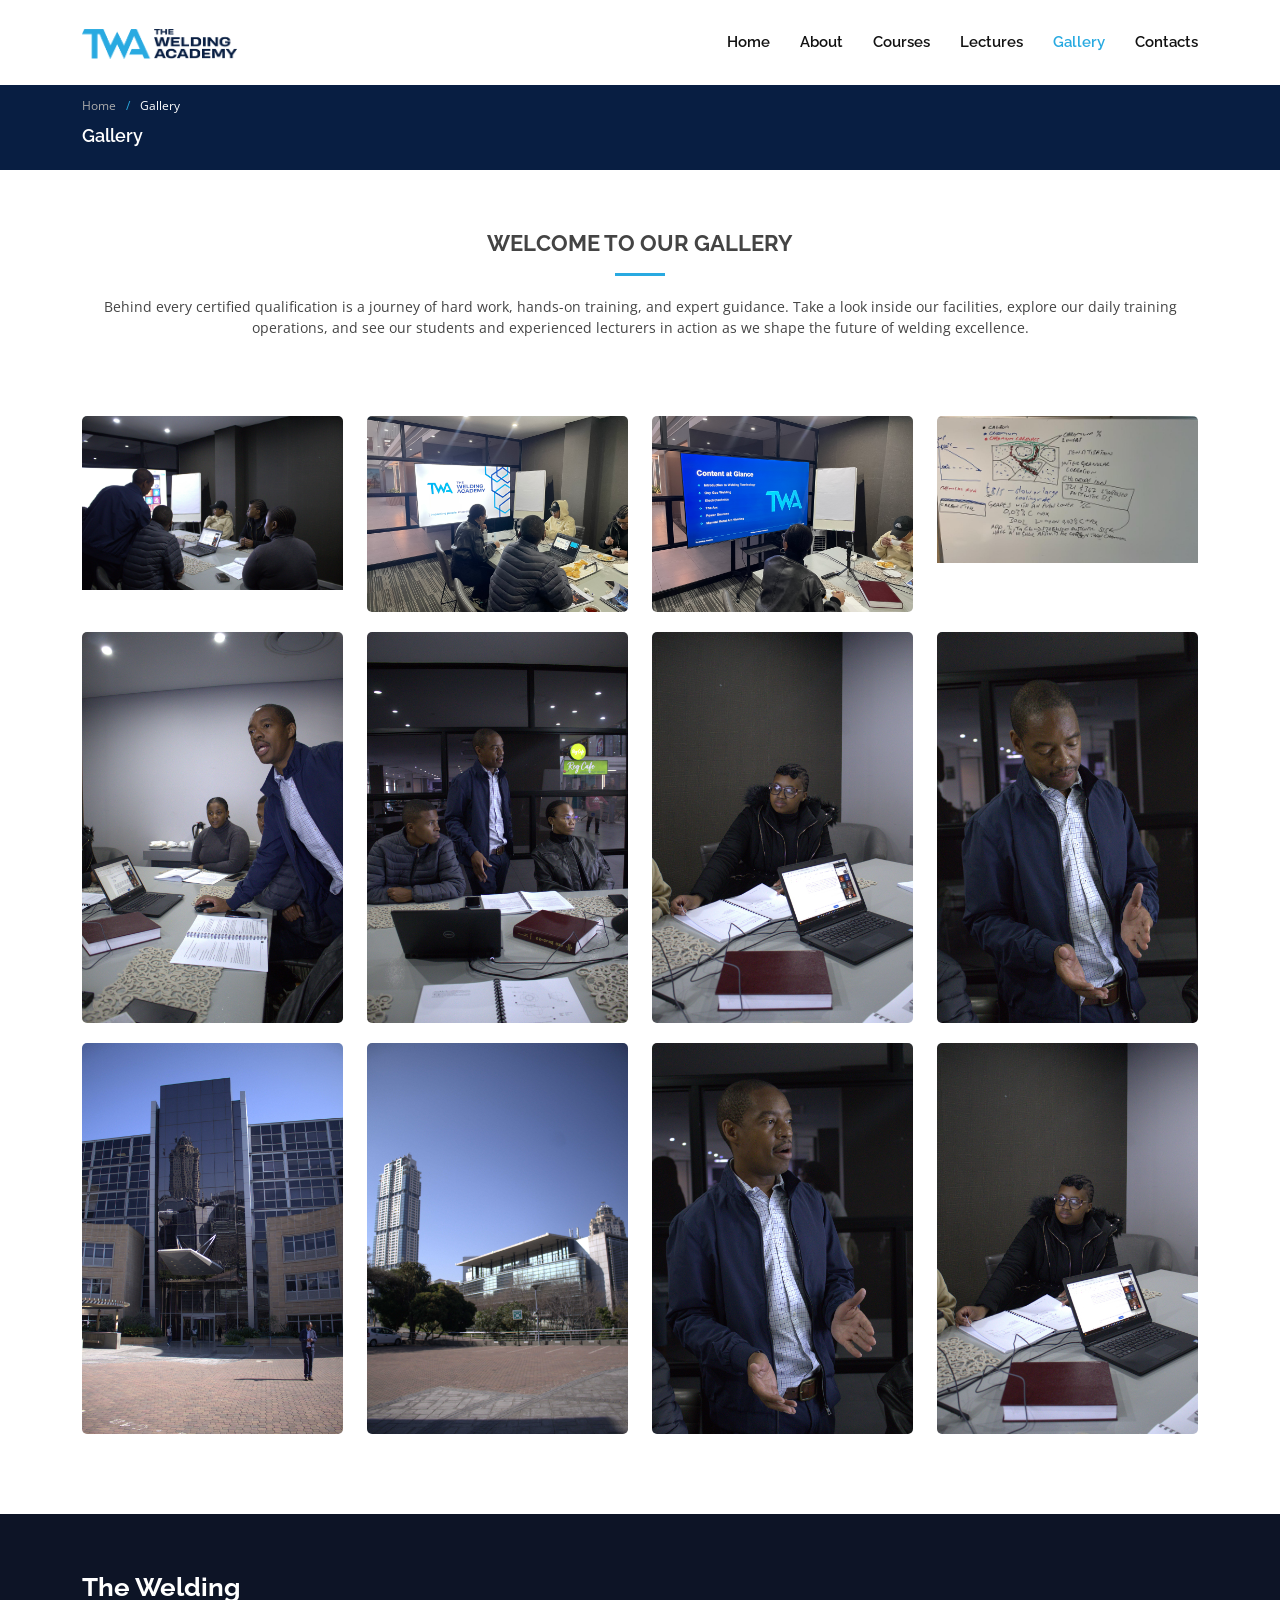
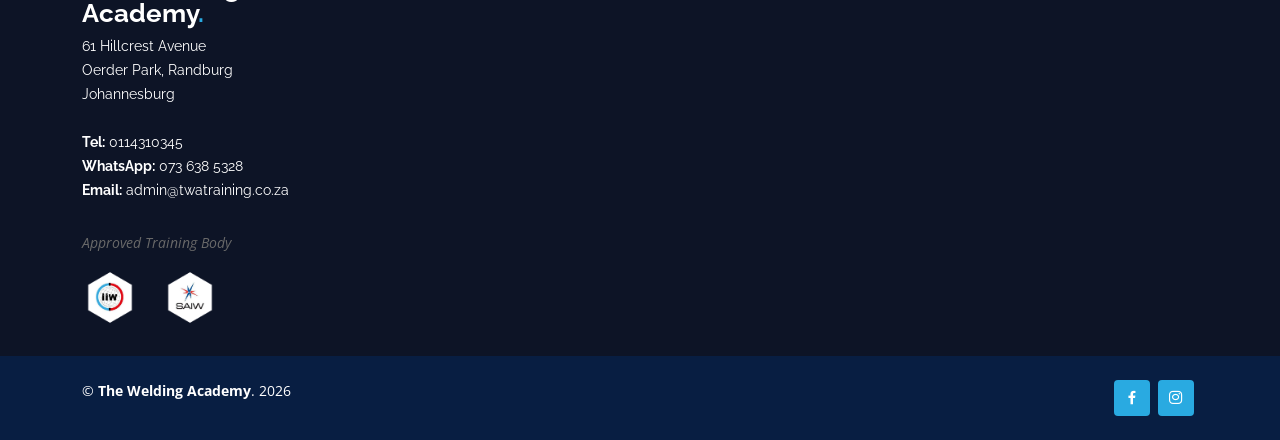
<file: gallery.html>
<!DOCTYPE html>
<html lang="en">

<head>
  <meta charset="utf-8">
  <meta content="width=device-width, initial-scale=1.0" name="viewport">

  <title>The Welding Academy | Gallery</title>
  <meta name="www.twatraining.co.za" content="Welding Training Organization">
  <meta content="The Welding Academy" name=" International Welding Specialist (IWS), Welding Training, 
  International Welding Technologist (IWT), International Institute of Welding (IIW) - ATB (Approved Training Body), TWA Welding Tutorials,
  QC, Welding Inspector Level 1, Welding Inspector Level 2, Quality Inspector, SAIW, Welding Engineering, Practical Welding Training, IIW">

  <!-- Favicons -->
  <link href="assets/img/favicon.jpg" rel="icon">
  <link href="assets/img/apple-touch-icon.jpg" rel="apple-touch-icon">

  <!-- Google Fonts -->
  <link href="https://fonts.googleapis.com/css?family=Open+Sans:300,300i,400,400i,600,600i,700,700i|Raleway:300,300i,400,400i,500,500i,600,600i,700,700i|Poppins:300,300i,400,400i,500,500i,600,600i,700,700i" rel="stylesheet">

  <!-- Vendor CSS Files -->
  <link href="assets/vendor/aos/aos.css" rel="stylesheet">
  <link href="assets/vendor/bootstrap/css/bootstrap.min.css" rel="stylesheet">
  <link href="assets/vendor/bootstrap-icons/bootstrap-icons.css" rel="stylesheet">
  <link href="assets/vendor/boxicons/css/boxicons.min.css" rel="stylesheet">
  <link href="assets/vendor/glightbox/css/glightbox.min.css" rel="stylesheet">
  <link href="assets/vendor/remixicon/remixicon.css" rel="stylesheet">
  <link href="assets/vendor/swiper/swiper-bundle.min.css" rel="stylesheet">

  <!-- Main CSS File -->
  <link href="assets/css/style.css" rel="stylesheet">

</head>

<body>

  <!-- ======= Header ======= -->
  <header id="header" class="fixed-top d-flex align-items-center">
    <div class="container d-flex align-items-center">
      <a href="index.html" class="logo me-auto"><img src="assets/img/logo-horizontal-white.png" alt="The Welding Academy Logo"></a>

      <nav id="navbar" class="navbar order-last order-lg-0">
        <ul>
          <li><a class="nav-link scrollto" href="index.html">Home</a></li>
          <li><a class="nav-link scrollto" href="index.html#about">About</a></li>
          <li><a class="nav-link scrollto" href="courses.html">Courses</a></li>
          <li><a class="nav-link scrollto" href="lectures.html">Lectures</a></li>
          <li><a class="nav-link scrollto active" href="gallery.html">Gallery</a></li>
          <li><a class="nav-link scrollto" href="contact.html">Contacts</a></li>
        </ul>
        <i class="bi bi-list mobile-nav-toggle"></i>
      </nav><!-- .navbar -->
      <!-- <a href="mailto:admin@twatraining.co.za" class="get-started-btn scrollto">Email</a> -->
    </div>
  </header><!-- End Header -->

  <main id="main">

   <!-- ======= Breadcrumbs ======= -->
    <section class="breadcrumbs">
      <div class="container">
        <ol>
          <li><a href="index.html">Home</a></li>
          <li>Gallery</li>
        </ol>
        <h2>Gallery</h2>
      </div>
    </section><!-- End Breadcrumbs -->

    <!-- ======= Team Section ======= -->
    <section id="team" class="team">
      <div class="container" data-aos="fade-up">

        <div class="section-title">
          <h2>Welcome To Our Gallery</h2>
          <p>Behind every certified qualification is a journey of hard work, hands-on training, and expert guidance. Take a look inside our facilities, explore our daily training operations, and see our students and experienced lecturers in action as we shape the future of welding excellence.</p>
        </div><br /><br />

        <div class="row">

          <div class="col-lg-3 col-md-6 d-flex align-items-stretch">
            <div class="member" data-aos="fade-up" data-aos-delay="100">
              <div class="member-img">
                <img src="assets/img/gallery/IMG_074.jpg" class="img-fluid" alt="">
              </div>
            </div>
          </div>

          <div class="col-lg-3 col-md-6 d-flex align-items-stretch">
            <div class="member" data-aos="fade-up" data-aos-delay="200">
              <div class="member-img">
                <img src="assets/img/gallery/IMG_0748.jpeg" class="img-fluid" alt="">
              </div>
            </div>
          </div>

          <div class="col-lg-3 col-md-6 d-flex align-items-stretch">
            <div class="member" data-aos="fade-up" data-aos-delay="300">
              <div class="member-img">
                <img src="assets/img/gallery/IMG_0754.jpeg" class="img-fluid" alt="">
              </div>
            </div>
          </div>

          <div class="col-lg-3 col-md-6 d-flex align-items-stretch">
            <div class="member" data-aos="fade-up" data-aos-delay="400">
              <div class="member-img">
                <img src="assets/img/gallery/001a971e-4976-467c-b280-e3fdb03fa66c.jpeg" class="img-fluid" alt="">
              </div>
            </div>
          </div>

          <div class="col-lg-3 col-md-6 d-flex align-items-stretch">
            <div class="member" data-aos="fade-up" data-aos-delay="100">
              <div class="member-img">
                <img src="assets/img/gallery/IMG_07481.jpg" class="img-fluid" alt="">
              </div>
            </div>
          </div>

          <div class="col-lg-3 col-md-6 d-flex align-items-stretch">
            <div class="member" data-aos="fade-up" data-aos-delay="200">
              <div class="member-img">
                <img src="assets/img/gallery/IMG_07485.jpg" class="img-fluid" alt="">
              </div>
            </div>
          </div>

          <div class="col-lg-3 col-md-6 d-flex align-items-stretch">
            <div class="member" data-aos="fade-up" data-aos-delay="300">
              <div class="member-img">
                <img src="assets/img/gallery/IMG_07488.jpg" class="img-fluid" alt="">
              </div>
            </div>
          </div>

          <div class="col-lg-3 col-md-6 d-flex align-items-stretch">
            <div class="member" data-aos="fade-up" data-aos-delay="400">
              <div class="member-img">
                <img src="assets/img/gallery/IMG_07.jpg" class="img-fluid" alt="">
              </div>
            </div>
          </div>

          <div class="col-lg-3 col-md-6 d-flex align-items-stretch">
            <div class="member" data-aos="fade-up" data-aos-delay="100">
              <div class="member-img">
                <img src="assets/img/gallery/IMG_07483.jpg" class="img-fluid" alt="">
              </div>
            </div>
          </div>

          <div class="col-lg-3 col-md-6 d-flex align-items-stretch">
            <div class="member" data-aos="fade-up" data-aos-delay="200">
              <div class="member-img">
                <img src="assets/img/gallery/IMG_07480.jpg" class="img-fluid" alt="">
              </div>
            </div>
          </div>

          <div class="col-lg-3 col-md-6 d-flex align-items-stretch">
            <div class="member" data-aos="fade-up" data-aos-delay="300">
              <div class="member-img">
                <img src="assets/img/gallery/IMG_074812.jpg" class="img-fluid" alt="">
              </div>
            </div>
          </div>

          <div class="col-lg-3 col-md-6 d-flex align-items-stretch">
            <div class="member" data-aos="fade-up" data-aos-delay="400">
              <div class="member-img">
                <img src="assets/img/gallery/IMG_0748888.jpg" class="img-fluid" alt="">
              </div>
            </div>
          </div>

        </div>

      </div>
    </section><!-- End Team Section -->

  </main><!-- End #main -->

  <!-- ======= Footer ======= -->
  <footer id="footer">
    <div class="footer-top">
      <div class="container">

        <div class="row">
          <div class="col-lg-3 col-md-6 footer-contact">
            <h3>The Welding Academy<span>.</span></h3>
            <p>
              61 Hillcrest Avenue <br>
              Oerder Park, Randburg <br>
              Johannesburg <br><br>
              
              <strong>Tel:</strong> 0114310345<br>
              <strong>WhatsApp:</strong> 073 638 5328<br>
              <strong>Email:</strong> admin@twatraining.co.za<br>
            </p>
          </div>

          <div class="row">
            <p style="font-style:italic;color:dimgrey;">Approved Training Body</p>
            <img src="assets/img/logos-white-iiw-saiw-01.png" alt="logo-iiw" style="height:auto;width:80px;float:left;">
            <img src="assets/img/logos-white-iiw-saiw-02.png" alt="logo-saiw" style="height:auto;width:80px;float:left;">
          </div>
        </div>
      </div>
    </div>

    <div class="container d-md-flex py-4">

      <div class="me-md-auto text-center text-md-start">
        <div class="copyright">
          &copy; <strong><span>The Welding Academy</span></strong>. 2026
        </div>
      </div>
      <div class="social-links text-center text-md-end pt-3 pt-md-0"> 
        <a href="https://facebook.com/trainingTWA/" target="_blank" class="facebook"><i class="bx bxl-facebook"></i></a>
        <a href="https://www.instagram.com/twa_training/" target="_blank" class="instagram"><i class="bx bxl-instagram"></i></a>
      </div>
    </div>
  </footer><!-- End Footer -->

  <a href="#" class="back-to-top d-flex align-items-center justify-content-center"><i class="bi bi-arrow-up-short"></i></a>

  <!-- Vendor JS Files -->
  <script src="assets/vendor/purecounter/purecounter_vanilla.js"></script>
  <script src="assets/vendor/aos/aos.js"></script>
  <script src="assets/vendor/bootstrap/js/bootstrap.bundle.min.js"></script>
  <script src="assets/vendor/glightbox/js/glightbox.min.js"></script>
  <script src="assets/vendor/isotope-layout/isotope.pkgd.min.js"></script>
  <script src="assets/vendor/swiper/swiper-bundle.min.js"></script>
  <script src="assets/vendor/php-email-form/validate.js"></script>

  <!-- Main JS File -->
  <script src="assets/js/main.js"></script>

</body>

</html>
</file>
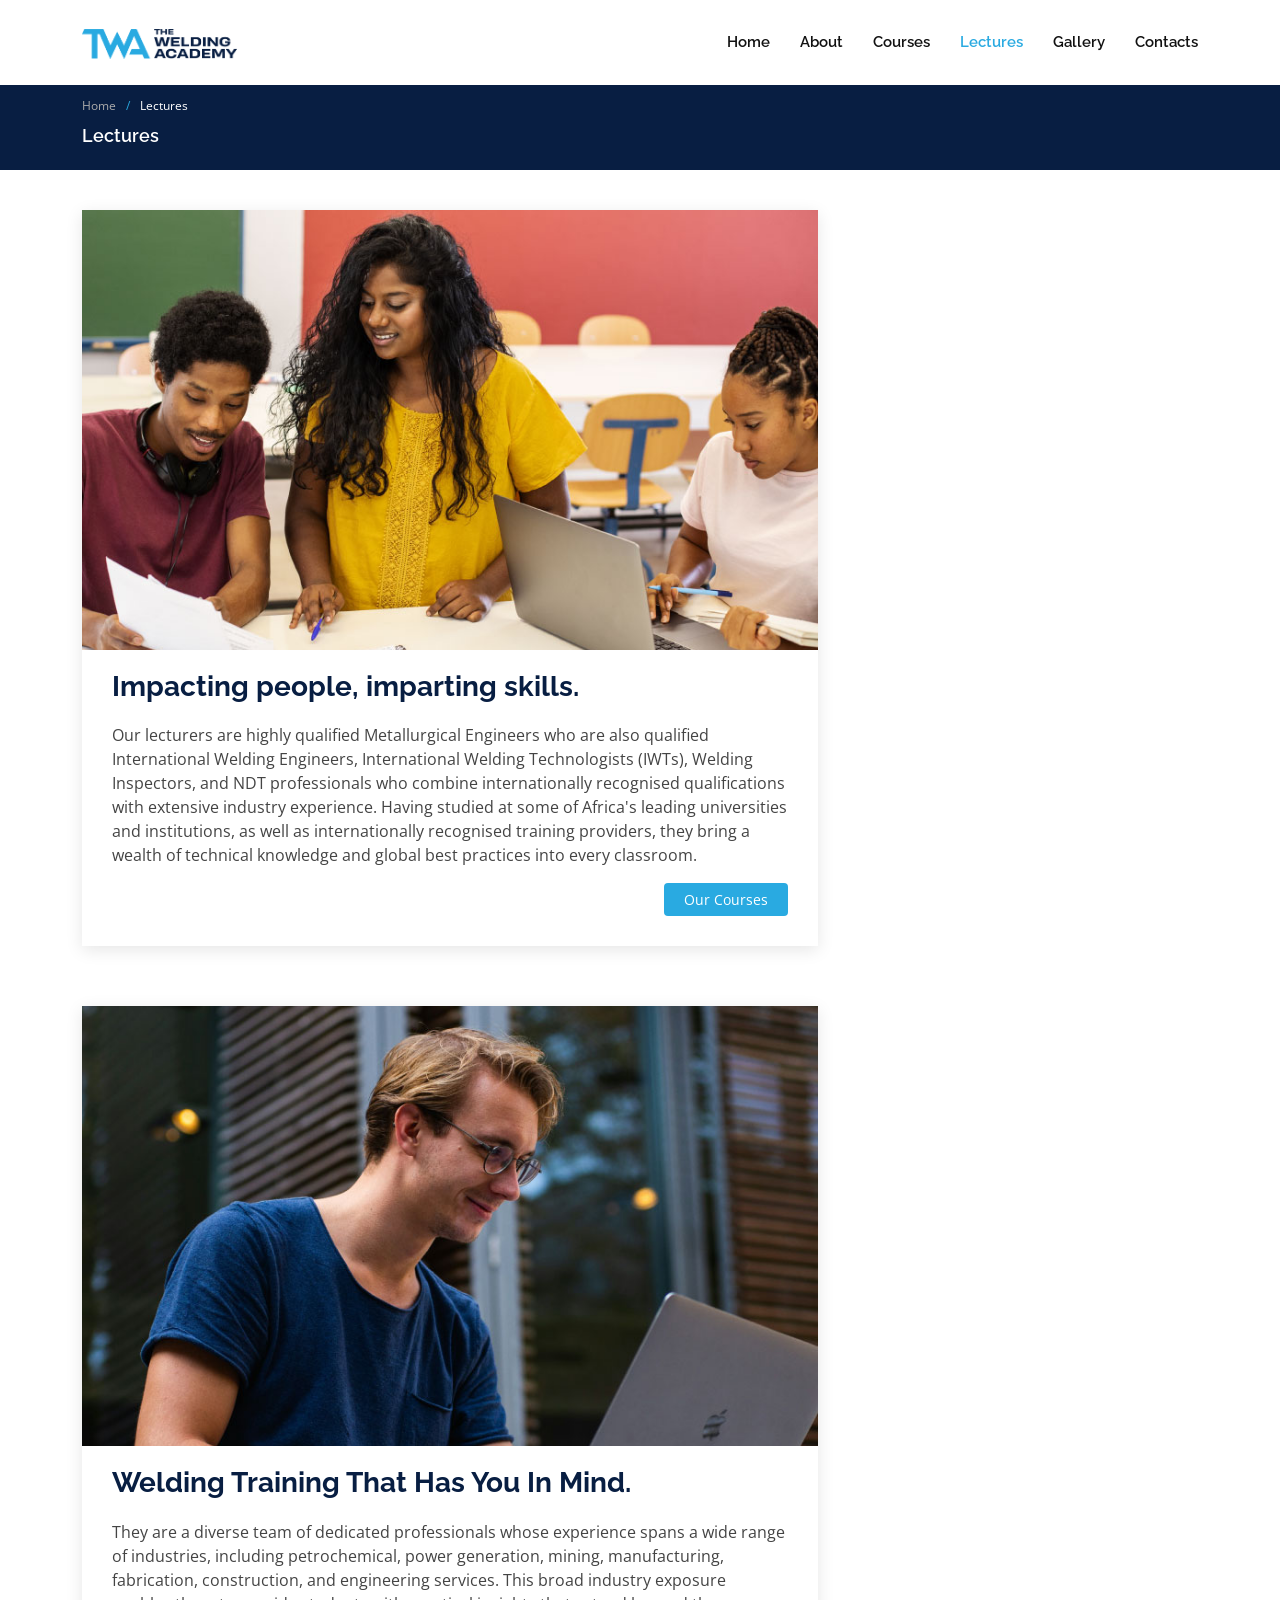
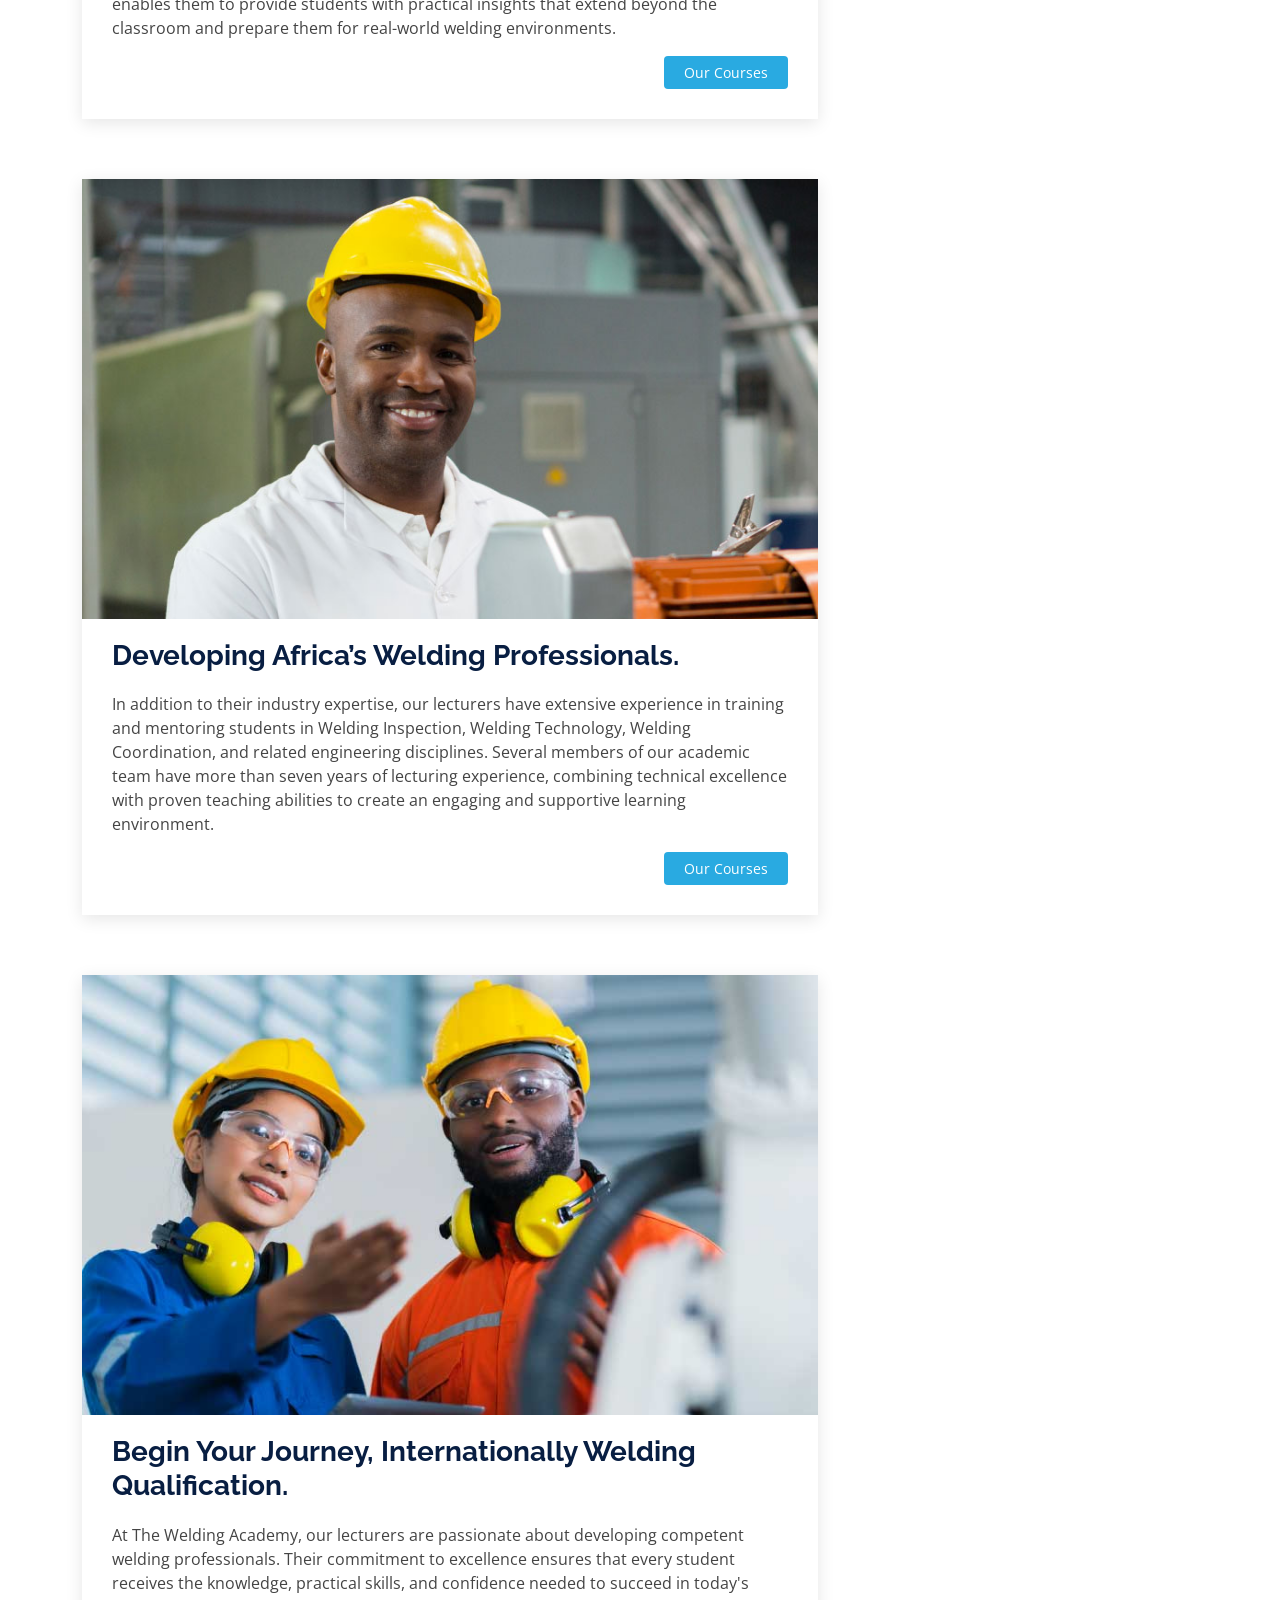
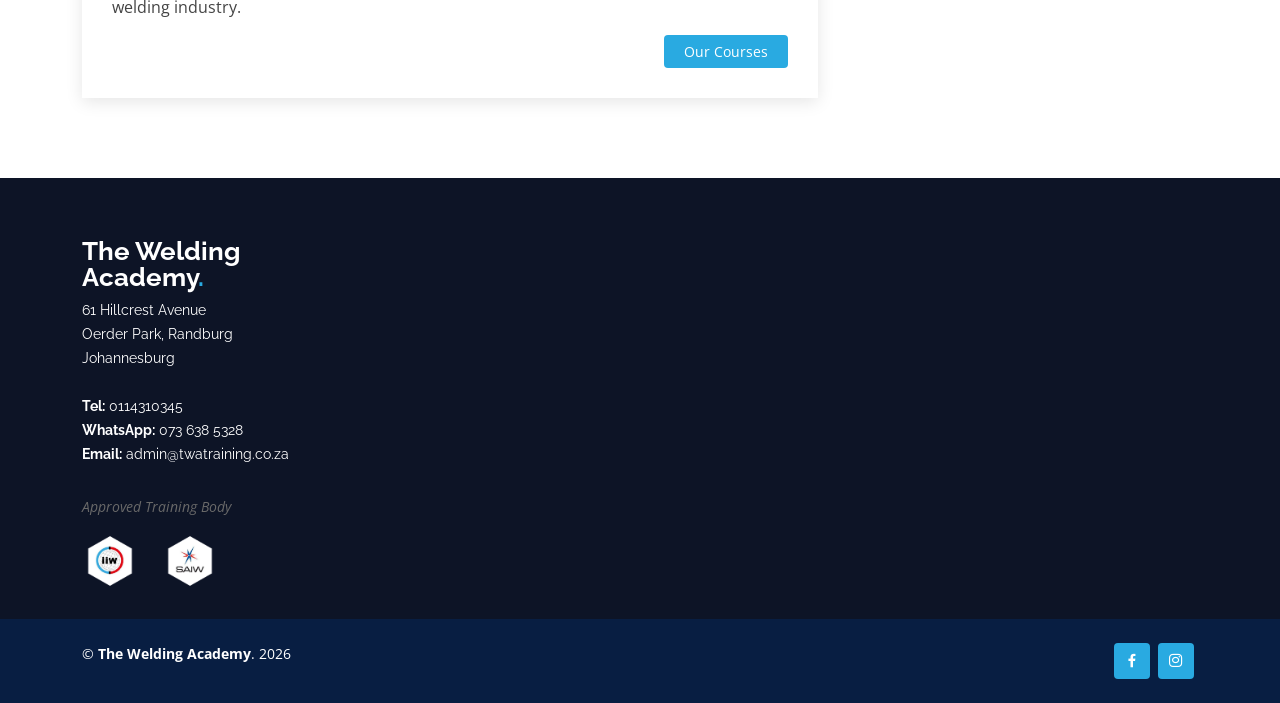
<file: lectures.html>
<!DOCTYPE html>
<html lang="en">

<head>
  <meta charset="utf-8">
  <meta content="width=device-width, initial-scale=1.0" name="viewport">

  <title>The Welding Academy | Lectures</title>
  <meta name="www.twatraining.co.za" content="Welding Training Organization">
  <meta content="The Welding Academy" name=" International Welding Specialist (IWS), Welding Training, 
  International Welding Technologist (IWT), International Institute of Welding (IIW) - ATB (Approved Training Body), TWA Welding Tutorials,
  QC, Welding Inspector Level 1, Welding Inspector Level 2, Quality Inspector, SAIW, Welding Engineering, Practical Welding Training, IIW">

  <!-- Favicons -->
  <link href="assets/img/favicon.png" rel="icon">
  <link href="assets/img/apple-touch-icon.png" rel="apple-touch-icon">

  <!-- Google Fonts -->
  <link href="https://fonts.googleapis.com/css?family=Open+Sans:300,300i,400,400i,600,600i,700,700i|Raleway:300,300i,400,400i,500,500i,600,600i,700,700i|Poppins:300,300i,400,400i,500,500i,600,600i,700,700i" rel="stylesheet">

  <!-- Vendor CSS Files -->
  <link href="assets/vendor/aos/aos.css" rel="stylesheet">
  <link href="assets/vendor/bootstrap/css/bootstrap.min.css" rel="stylesheet">
  <link href="assets/vendor/bootstrap-icons/bootstrap-icons.css" rel="stylesheet">
  <link href="assets/vendor/boxicons/css/boxicons.min.css" rel="stylesheet">
  <link href="assets/vendor/glightbox/css/glightbox.min.css" rel="stylesheet">
  <link href="assets/vendor/remixicon/remixicon.css" rel="stylesheet">
  <link href="assets/vendor/swiper/swiper-bundle.min.css" rel="stylesheet">

  <!-- Main CSS File -->
  <link href="assets/css/style.css" rel="stylesheet">

</head>

<body>

 <!-- ======= Header ======= -->
  <header id="header" class="fixed-top d-flex align-items-center">
    <div class="container d-flex align-items-center">
      <a href="index.html" class="logo me-auto"><img src="assets/img/logo-horizontal-white.png" alt="The Welding Academy Logo"></a>

      <nav id="navbar" class="navbar order-last order-lg-0">
        <ul>
          <li><a class="nav-link scrollto" href="index.html">Home</a></li>
          <li><a class="nav-link scrollto" href="index.html#about">About</a></li>
          <li><a class="nav-link scrollto" href="courses.html">Courses</a></li> 
          <li><a class="nav-link scrollto active" href="lectures.html">Lectures</a></li>
          <li><a class="nav-link scrollto" href="gallery.html">Gallery</a></li>
          <li><a class="nav-link scrollto" href="contact.html">Contacts</a></li>
        </ul>
        <i class="bi bi-list mobile-nav-toggle"></i>
      </nav><!-- .navbar -->
      <!-- <a href="mailto:admin@twatraining.co.za" class="get-started-btn scrollto">Email</a> -->
    </div>
  </header><!-- End Header -->

  <main id="main">

    <!-- ======= Breadcrumbs ======= -->
    <section class="breadcrumbs">
      <div class="container">
        <ol>
          <li><a href="index.html">Home</a></li>
          <li>Lectures</li>
        </ol>
        <h2>Lectures</h2>
      </div>
    </section><!-- End Breadcrumbs -->

    <!-- ======= Blog Section ======= -->
    <section id="blog" class="blog">
      <div class="container" data-aos="fade-up">

        <div class="row">
          <div class="col-lg-8 entries">

            <article class="entry">
              <div class="entry-img">
                <img src="assets/img/img-app-3.jpg" alt="" class="img-fluid">
              </div>

              <h2 class="entry-title">
                <a href="#">Impacting people, imparting skills.</a>
              </h2>

              <div class="entry-content">
                <p>
                  Our lecturers are highly qualified Metallurgical Engineers who are also qualified International Welding Engineers, International Welding Technologists (IWTs), Welding Inspectors, and NDT professionals who combine internationally recognised qualifications with extensive industry experience. 
                  Having studied at some of Africa's leading universities and institutions, as well as internationally recognised training providers, they bring a wealth of technical knowledge and global best practices into every classroom.
                </p>
                <div class="read-more">
                  <a href="courses.html">Our Courses</a>
                </div>
              </div>

            </article><!-- End blog entry -->

            <article class="entry">
              <div class="entry-img">
                <img src="assets/img/img-app-2.jpg" alt="" class="img-fluid">
              </div>

              <h2 class="entry-title">
                <a href="#">Welding Training That Has You In Mind.</a>
              </h2>

              <div class="entry-content">
                <p>
                 They are a diverse team of dedicated professionals whose experience spans a wide range of industries, including petrochemical, power generation, mining, manufacturing, fabrication, construction, and engineering services. 
                 This broad industry exposure enables them to provide students with practical insights that extend beyond the classroom and prepare them for real-world welding environments.
                </p>
                <div class="read-more">
                  <a href="courses.html">Our Courses</a>
                </div>
              </div>

            </article><!-- End blog entry -->

            <article class="entry">
              <div class="entry-img">
                <img src="assets/img/img-app-4.jpg" alt="" class="img-fluid">
              </div>

              <h2 class="entry-title">
                <a href="#">Developing Africa’s Welding Professionals.</a>
              </h2>

              <div class="entry-content">
                <p>
                  In addition to their industry expertise, our lecturers have extensive experience in training and mentoring students in Welding Inspection, Welding Technology, Welding Coordination, and related engineering disciplines. 
                  Several members of our academic team have more than seven years of lecturing experience, combining technical excellence with proven teaching abilities to create an engaging and supportive learning environment.
                </p>
                <div class="read-more">
                  <a href="courses.html">Our Courses</a>
                </div>
              </div>

            </article><!-- End blog entry -->

            <article class="entry">
              <div class="entry-img">
                <img src="assets/img/tabs-2.jpg" alt="" class="img-fluid">
              </div>

              <h2 class="entry-title">
                <a href="#">Begin Your Journey, Internationally Welding Qualification.</a>
              </h2>

              <div class="entry-content">
                <p>
                  At The Welding Academy, our lecturers are passionate about developing competent welding professionals. 
                  Their commitment to excellence ensures that every student receives the knowledge, practical skills, and confidence needed to succeed in today's welding industry.
                </p>
                <div class="read-more">
                  <a href="courses.html">Our Courses</a>
                </div>
              </div>

            </article><!-- End blog entry -->
          </div><!-- End blog entries list -->
      </div>
    </section><!-- End Blog Section -->

  </main><!-- End #main -->

  <!-- ======= Footer ======= -->
  <footer id="footer">
    <div class="footer-top">
      <div class="container">

        <div class="row">
          <div class="col-lg-3 col-md-6 footer-contact">
            <h3>The Welding Academy<span>.</span></h3>
            <p>
              61 Hillcrest Avenue <br>
              Oerder Park, Randburg <br>
              Johannesburg <br><br>
              
              <strong>Tel:</strong> 0114310345<br>
              <strong>WhatsApp:</strong> 073 638 5328<br>
              <strong>Email:</strong> admin@twatraining.co.za<br>
            </p>
          </div>

          <div class="row">
            <p style="font-style:italic;color:dimgrey;">Approved Training Body</p>
            <img src="assets/img/logos-white-iiw-saiw-01.png" alt="logo-iiw" style="height:auto;width:80px;float:left;">
            <img src="assets/img/logos-white-iiw-saiw-02.png" alt="logo-saiw" style="height:auto;width:80px;float:left;">
          </div>
        </div>
      </div>
    </div>

    <div class="container d-md-flex py-4">

      <div class="me-md-auto text-center text-md-start">
        <div class="copyright">
          &copy; <strong><span>The Welding Academy</span></strong>. 2026
        </div>
      </div>
      <div class="social-links text-center text-md-end pt-3 pt-md-0"> 
        <a href="https://facebook.com/trainingTWA/" target="_blank" class="facebook"><i class="bx bxl-facebook"></i></a>
        <a href="https://www.instagram.com/twa_training/" target="_blank" class="instagram"><i class="bx bxl-instagram"></i></a>
      </div>
    </div>
  </footer><!-- End Footer -->

  <a href="#" class="back-to-top d-flex align-items-center justify-content-center"><i class="bi bi-arrow-up-short"></i></a>

  <!-- Vendor JS Files -->
  <script src="assets/vendor/purecounter/purecounter_vanilla.js"></script>
  <script src="assets/vendor/aos/aos.js"></script>
  <script src="assets/vendor/bootstrap/js/bootstrap.bundle.min.js"></script>
  <script src="assets/vendor/glightbox/js/glightbox.min.js"></script>
  <script src="assets/vendor/isotope-layout/isotope.pkgd.min.js"></script>
  <script src="assets/vendor/swiper/swiper-bundle.min.js"></script>
  <script src="assets/vendor/php-email-form/validate.js"></script>

  <!-- Main JS File -->
  <script src="assets/js/main.js"></script>

</body>

</html>
</file>
<file: assets/css/style.css>
/*--------------------------------------------------------------
# General
--------------------------------------------------------------*/
body {
  font-family: "Open Sans", sans-serif;
  color: #444444;
}

a {
  color: #29AAE1;
  text-decoration: none; 
}

a:hover {
  color: #0C72BA;
  text-decoration: none;
}

h1,
h2,
h3,
h4,
h5,
h6 {
  font-family: "Raleway", sans-serif;
}

/*--------------------------------------------------------------
# Back to top button
--------------------------------------------------------------*/
.back-to-top {
  position: fixed;
  visibility: hidden;
  opacity: 0;
  right: 15px;
  bottom: 15px;
  z-index: 996;
  background: #29AAE1;
  width: 40px;
  height: 40px;
  border-radius: 4px;
  transition: all 0.4s;
}

.back-to-top i {
  font-size: 28px;
  color: #fff;
  line-height: 0;
}

.back-to-top:hover {
  background: #10698f;
  color: #fff;
}

.back-to-top.active {
  visibility: visible;
  opacity: 1;
}

/*--------------------------------------------------------------
# Disable aos animation delay on mobile devices
--------------------------------------------------------------*/
@media screen and (max-width: 768px) {
  [data-aos-delay] {
    transition-delay: 0 !important;
  }
}

/*--------------------------------------------------------------
# Header
--------------------------------------------------------------*/
#header {
  background: #fff;
  transition: all 0.5s;
  z-index: 997;
  padding: 20px 0;
}

#header.header-scrolled {
  padding: 12px 0;
  box-shadow: 0px 2px 15px rgba(194, 9, 9, 0.1);
}

#header .logo {
  font-size: 30px;
  margin: 0;
  padding: 0;
  font-weight: 600;
  font-family: "Poppins", sans-serif;
}

#header .logo a {
  color: #111111;
}

#header .logo a span {
  color: #29AAE1;
}

#header .logo img {
  max-height: 30px;
}

/*--------------------------------------------------------------
# Get Startet Button
--------------------------------------------------------------*/
.get-started-btn {
  margin-left: 30px;
  background: #29AAE1;
  color: #fff;
  border-radius: 4px;
  padding: 8px 25px;
  white-space: nowrap;
  transition: 0.3s;
  font-size: 14px;
  font-weight: 600;
  display: inline-block;
}

.get-started-btn:hover {
  background: #111111;
  color: #fff;
}

@media (max-width: 992px) {
  .get-started-btn {
    margin: 0 15px 0 0;
    padding: 6px 18px;
  }
}

/*--------------------------------------------------------------
# Navigation Menu
--------------------------------------------------------------*/
/**
* Desktop Navigation 
*/
.navbar {
  padding: 0;
}

.navbar ul {
  margin: 0;
  padding: 0;
  display: flex;
  list-style: none;
  align-items: center;
}

.navbar li {
  position: relative;
}

.navbar a,
.navbar a:focus {
  display: flex;
  align-items: center;
  justify-content: space-between;
  padding: 10px 0 10px 30px;
  font-family: "Raleway", sans-serif;
  font-size: 15px;
  font-weight: 600;
  color: #111111;
  white-space: nowrap;
  transition: 0.3s;
}

.navbar a i,
.navbar a:focus i {
  font-size: 12px;
  line-height: 0;
  margin-left: 5px;
}

.navbar a:hover,
.navbar .active,
.navbar .active:focus,
.navbar li:hover>a {
  color: #29AAE1;
}

.navbar .dropdown ul {
  display: block;
  position: absolute;
  left: 30px;
  top: calc(100% + 30px);
  margin: 0;
  padding: 10px 0;
  z-index: 99;
  opacity: 0;
  visibility: hidden;
  background: #fff;
  box-shadow: 0px 0px 30px rgba(127, 137, 161, 0.25);
  transition: 0.3s;
}

.navbar .dropdown ul li {
  min-width: 200px;
}

.navbar .dropdown ul a {
  padding: 10px 20px;
  font-size: 14px;
}

.navbar .dropdown ul a i {
  font-size: 12px;
}

.navbar .dropdown ul a:hover,
.navbar .dropdown ul .active:hover,
.navbar .dropdown ul li:hover>a {
  color: #29AAE1;
}

.navbar .dropdown:hover>ul {
  opacity: 1;
  top: 100%;
  visibility: visible;
}

.navbar .dropdown .dropdown ul {
  top: 0;
  left: calc(100% - 30px);
  visibility: hidden;
}

.navbar .dropdown .dropdown:hover>ul {
  opacity: 1;
  top: 0;
  left: 100%;
  visibility: visible;
}

@media (max-width: 1366px) {
  .navbar .dropdown .dropdown ul {
    left: -90%;
  }

  .navbar .dropdown .dropdown:hover>ul {
    left: -100%;
  }
}

/**
* Mobile Navigation 
*/
.mobile-nav-toggle {
  color: #111111;
  font-size: 28px;
  cursor: pointer;
  display: none;
  line-height: 0;
  transition: 0.5s;
}

.mobile-nav-toggle.bi-x {
  color: #fff;
}

@media (max-width: 991px) {
  .mobile-nav-toggle {
    display: block;
  }

  .navbar ul {
    display: none;
  }
}

.navbar-mobile {
  position: fixed;
  overflow: hidden;
  top: 0;
  right: 0;
  left: 0;
  bottom: 0;
  background: rgba(0, 0, 0, 0.9);
  transition: 0.3s;
  z-index: 999;
}

.navbar-mobile .mobile-nav-toggle {
  position: absolute;
  top: 15px;
  right: 15px;
}

.navbar-mobile ul {
  display: block;
  position: absolute;
  top: 55px;
  right: 15px;
  bottom: 15px;
  left: 15px;
  padding: 10px 0;
  background-color: #fff;
  overflow-y: auto;
  transition: 0.3s;
}

.navbar-mobile a,
.navbar-mobile a:focus {
  padding: 10px 20px;
  font-size: 15px;
  color: #111111;
}

.navbar-mobile a:hover,
.navbar-mobile .active,
.navbar-mobile li:hover>a {
  color: #29AAE1;
}

.navbar-mobile .getstarted,
.navbar-mobile .getstarted:focus {
  margin: 15px;
}

.navbar-mobile .dropdown ul {
  position: static;
  display: none;
  margin: 10px 20px;
  padding: 10px 0;
  z-index: 99;
  opacity: 1;
  visibility: visible;
  background: #fff;
  box-shadow: 0px 0px 30px rgba(127, 137, 161, 0.25);
}

.navbar-mobile .dropdown ul li {
  min-width: 200px;
}

.navbar-mobile .dropdown ul a {
  padding: 10px 20px;
}

.navbar-mobile .dropdown ul a i {
  font-size: 12px;
}

.navbar-mobile .dropdown ul a:hover,
.navbar-mobile .dropdown ul .active:hover,
.navbar-mobile .dropdown ul li:hover>a {
  color: #29AAE1;
}

.navbar-mobile .dropdown>.dropdown-active {
  display: block;
}

/*--------------------------------------------------------------
# Hero Section
--------------------------------------------------------------*/
#hero {
  width: 100%;
  height: 100vh;
  background: url("../img/hero-bg.jpg") top center no-repeat;
  background-size: cover;
  position: relative;
  padding-top: 82px;
}

#hero:before {
  content: "";
  background: rgba(0, 0, 0, 0.6);
  position: absolute;
  bottom: 0;
  top: 0;
  left: 0;
  right: 0;
}

#hero h1 {
  margin: 0;
  font-size: 48px;
  font-weight: 700;
  color: #fff;
}

#hero h2 {
  color: #fff;
  margin: 10px 0 0 0;
  font-size: 24px;
}

#hero .btn-get-started {
  font-family: "Raleway", sans-serif;
  font-weight: 500;
  font-size: 16px;
  letter-spacing: 1px;
  display: inline-block;
  padding: 10px 30px;
  border-radius: 4px;
  transition: 0.5s;
  margin-top: 30px;
  color: #fff;
  background: #29AAE1;
  border: 2px solid #29AAE1;
}

#hero .btn-get-started:hover {
  background: transparent;
  border-color: #fff;
}

@media (max-width: 768px) {
  #hero {
    text-align: center;
    padding-top: 58px;
  }

  #hero h1 {
    font-size: 28px;
  }

  #hero h2 {
    font-size: 18px;
    line-height: 24px;
  }
}

@media (max-height: 500px) {
  #hero {
    height: 120vh;
  }
}

/*--------------------------------------------------------------
# Sections General
--------------------------------------------------------------*/
section {
  padding: 60px 0;
  overflow: hidden;
  position: relative;
}

.section-title {
  text-align: center;
  padding-bottom: 30px;
  position: relative;
}

.section-title h2 {
  font-size: 22px;
  font-weight: bold;
  text-transform: uppercase;
  margin-bottom: 20px;
  padding-bottom: 20px;
  position: relative;
}

.section-title h2::after {
  content: "";
  position: absolute;
  display: block;
  width: 50px;
  height: 3px;
  background: #29AAE1;
  bottom: 0;
  left: calc(50% - 25px);
}

.section-title p {
  margin-bottom: 0;
  font-size: 14px;
}

.section-bg {
  padding: 120px 0;
  color: #fff;
}

.section-bg:before {
  content: "";
  background: #081e42;
  position: absolute;
  bottom: 60px;
  top: 60px;
  left: 0;
  right: 0;
  transform: skewY(-3deg);
}

/*--------------------------------------------------------------
# Breadcrumbs
--------------------------------------------------------------*/
.breadcrumbs {
  padding: 15px 0;
  background: #081e42;
  min-height: 40px;
  margin-top: 82px;
  color: #fff;
}

.breadcrumbs h2 {
  font-size: 18px;
  font-weight: 600;
}

.breadcrumbs ol {
  display: flex;
  flex-wrap: wrap;
  list-style: none;
  padding: 0 0 10px 0;
  margin: 0;
  font-size: 12px;
}

.breadcrumbs ol a {
  color: #aaaaaa;
}

.breadcrumbs ol a:hover {
  color: #fff;
  transition: 0.3s;
}

.breadcrumbs ol li+li {
  padding-left: 10px;
}

.breadcrumbs ol li+li::before {
  display: inline-block;
  padding-right: 10px;
  color: #29AAE1;
  content: "/";
}

/*--------------------------------------------------------------
# Clients
--------------------------------------------------------------*/
.clients .swiper-pagination {
  margin-top: 20px;
  position: relative;
}

.clients .swiper-pagination .swiper-pagination-bullet {
  width: 12px;
  height: 12px;
  background-color: #fff;
  opacity: 1;
  border: 1px solid #29AAE1;
}

.clients .swiper-pagination .swiper-pagination-bullet-active {
  background-color: #29AAE1;
}

.clients .swiper-slide img {
  opacity: 0.5;
  transition: 0.3s;
  filter: grayscale(100);
}

.clients .swiper-slide img:hover {
  opacity: 1;
  filter: none;
}

/*--------------------------------------------------------------
# About
--------------------------------------------------------------*/
#about {
  background-color: #061833;
}

.about .container {
  position: relative;
  z-index: 10;
}

.about .content {
  padding: 10px 30px 30px 0px;
}

.about .content h3 {
  font-weight: 700;
  font-size: 36px;
  margin-bottom: 30px;
  color: #29AAE1;
}

.about .content p {
  margin-bottom: 30px;
  color: #afaeae;
  padding: 10px;
  font-size: 14px;
}

.about .content .about-btn {
  padding: 8px 30px 9px 30px;
  color: #fff;
  border-radius: 50px;
  transition: 0.3s;
  text-transform: uppercase;
  font-weight: 600;
  font-size: 13px;
  display: inline-flex;
  align-items: center;
  border: 2px solid #29AAE1;
}

.about .content .about-btn i {
  font-size: 16px;
  padding-left: 5px;
}

.about .content .about-btn:hover {
  background: #29AAE1;
}

.about .icon-boxes .icon-box {
  margin-top: 30px;
}

.about .icon-boxes .icon-box i {
  font-size: 40px;
  color: #29AAE1;
  margin-bottom: 10px;
}

.about .icon-boxes .icon-box h4 {
  font-size: 14px;
  font-style: ;
  font-weight: 600;
  margin: 0 0 10px 0;
  color: #fff;
  text-transform: uppercase;
}

.about .icon-boxes .icon-box p {
  font-size: 14px;
  color: #afaeae;
}

@media (max-width: 1200px) {
  .about .content {
    padding-right: 0;
  }
}

@media (max-width: 768px) {
  .about {
    text-align: center;
  }
}

/*--------------------------------------------------------------
# Counts
--------------------------------------------------------------*/
.counts {
  padding-top: 80px;
}

.counts .count-box {
  padding: 30px 30px 25px 30px;
  width: 100%;
  position: relative;
  text-align: center;
  box-shadow: 0px 2px 35px rgba(0, 0, 0, 0.06);
  border-radius: 4px;
}

.counts .count-box i {
  position: absolute;
  width: 54px;
  height: 54px;
  top: -27px;
  left: 50%;
  transform: translateX(-50%);
  font-size: 24px;
  background: #fff;
  color: #29AAE1;
  border-radius: 50px;
  border: 2px solid #fff;
  box-shadow: 0px 2px 25px rgba(0, 0, 0, 0.1);
  display: inline-flex;
  align-items: center;
  justify-content: center;
}

.counts .count-box span {
  font-size: 36px;
  display: block;
  font-weight: 700;
  color: #111111;
}

.counts .count-box p {
  padding: 0;
  margin: 0;
  font-family: "Raleway", sans-serif;
  font-size: 14px;
}

/*--------------------------------------------------------------
# Tabs
--------------------------------------------------------------*/
.tabs .nav-tabs {
  border: 0;
}

.tabs .nav-link {
  border: 1px solid #b9b9b9;
  padding: 15px;
  transition: 0.3s;
  color: #111111;
  border-radius: 0;
  display: flex;
  align-items: center;
  justify-content: center;
  cursor: pointer;
}

.tabs .nav-link i {
  padding-right: 15px;
  font-size: 48px;
}

.tabs .nav-link h4 {
  font-size: 18px;
  font-weight: 600;
  margin: 0;
}

.tabs .nav-link:hover {
  color: #29AAE1;
}

.tabs .nav-link.active {
  background: #29AAE1;
  color: #fff;
  border-color: #29AAE1;
}

@media (max-width: 768px) {
  .tabs .nav-link i {
    padding: 0;
    line-height: 1;
    font-size: 36px;
  }
}

@media (max-width: 575px) {
  .tabs .nav-link {
    padding: 15px;
  }

  .tabs .nav-link i {
    font-size: 24px;
  }
}

.tabs .tab-content {
  margin-top: 30px;
}

.tabs .tab-pane h3 {
  font-weight: 600;
  font-size: 26px;
}

.tabs .tab-pane ul {
  list-style: none;
  padding: 0;
}

.tabs .tab-pane ul li {
  padding-bottom: 10px;
}

.tabs .tab-pane ul i {
  font-size: 20px;
  padding-right: 4px;
  color: #29AAE1;
}

.tabs .tab-pane p:last-child {
  margin-bottom: 0;
}

/*--------------------------------------------------------------
# Services
--------------------------------------------------------------*/
.services .icon-box {
  margin-bottom: 20px;
  padding: 30px;
  border-radius: 6px;
  background: #0d1426;
  transition: 0.3s;
  position: relative;
}

.services .icon-box:hover {
  background: #1c5e9c;
}

.services .icon-box i {
  float: left;
  color: #29AAE1;
  font-size: 40px;
  line-height: 0;
}

.services .icon-box h4 {
  margin-left: 70px;
  font-weight: 700;
  margin-bottom: 15px;
  font-size: 18px;
}

.services .icon-box h4 a {
  color: #29AAE1;
  transition: 0.3s;
}

.services .icon-box h4 a:hover {
  text-decoration: underline;
}

.services .icon-box .icon-box:hover h4 a {
  color: #29AAE1;
}

.services .icon-box p {
  margin-left: 70px;
  line-height: 24px;
  font-size: 14px;
  color: #fff;
}

/*--------------------------------------------------------------
# Portfolio
--------------------------------------------------------------*/
.portfolio .portfolio-item {
  margin-bottom: 30px;
}

.portfolio #portfolio-flters {
  padding: 0;
  margin: 0 auto 20px auto;
  list-style: none;
  text-align: center;
}

.portfolio #portfolio-flters li {
  cursor: pointer;
  display: inline-block;
  padding: 8px 15px 10px 15px;
  font-size: 14px;
  font-weight: 600;
  line-height: 1;
  text-transform: uppercase;
  color: #444444;
  margin-bottom: 5px;
  transition: all 0.3s ease-in-out;
  border-radius: 3px;
}

.portfolio #portfolio-flters li:hover,
.portfolio #portfolio-flters li.filter-active {
  color: #fff;
  background: #29AAE1;
}

.portfolio #portfolio-flters li:last-child {
  margin-right: 0;
}

.portfolio .portfolio-wrap {
  transition: 0.3s;
  position: relative;
  overflow: hidden;
  z-index: 1;
  background: rgba(17, 17, 17, 0.6);
}

.portfolio .portfolio-wrap::before {
  content: "";
  background: rgba(17, 17, 17, 0.6);
  position: absolute;
  left: 0;
  right: 0;
  top: 0;
  bottom: 0;
  transition: all ease-in-out 0.3s;
  z-index: 2;
  opacity: 0;
}

.portfolio .portfolio-wrap img {
  transition: all ease-in-out 0.3s;
}

.portfolio .portfolio-wrap .portfolio-info {
  opacity: 0;
  position: absolute;
  top: 0;
  left: 0;
  right: 0;
  bottom: 0;
  z-index: 3;
  transition: all ease-in-out 0.3s;
  display: flex;
  flex-direction: column;
  justify-content: flex-end;
  align-items: flex-start;
  padding: 20px;
}

.portfolio .portfolio-wrap .portfolio-info h4 {
  font-size: 20px;
  color: #fff;
  font-weight: 600;
}

.portfolio .portfolio-wrap .portfolio-info p {
  color: rgba(255, 255, 255, 0.7);
  font-size: 14px;
  text-transform: uppercase;
  padding: 0;
  margin: 0;
  font-style: italic;
}

.portfolio .portfolio-wrap .portfolio-links {
  text-align: center;
  z-index: 4;
}

.portfolio .portfolio-wrap .portfolio-links a {
  color: rgba(255, 255, 255, 0.4);
  margin: 0 5px 0 0;
  font-size: 28px;
  display: inline-block;
  transition: 0.3s;
}

.portfolio .portfolio-wrap .portfolio-links a:hover {
  color: #fff;
}

.portfolio .portfolio-wrap:hover::before {
  opacity: 1;
}

.portfolio .portfolio-wrap:hover img {
  transform: scale(1.2);
}

.portfolio .portfolio-wrap:hover .portfolio-info {
  opacity: 1;
}

/*--------------------------------------------------------------
# Portfolio Details
--------------------------------------------------------------*/
.portfolio-details {
  padding-top: 40px;
}

.portfolio-details .portfolio-details-slider img {
  width: 100%;
}

.portfolio-details .portfolio-details-slider .swiper-pagination {
  margin-top: 20px;
  position: relative;
}

.portfolio-details .portfolio-details-slider .swiper-pagination .swiper-pagination-bullet {
  width: 12px;
  height: 12px;
  background-color: #fff;
  opacity: 1;
  border: 1px solid #29AAE1;
}

.portfolio-details .portfolio-details-slider .swiper-pagination .swiper-pagination-bullet-active {
  background-color: #29AAE1;
}

.portfolio-details .portfolio-info {
  padding: 30px;
  box-shadow: 0px 0 30px rgba(17, 17, 17, 0.08);
}

.portfolio-details .portfolio-info h3 {
  font-size: 22px;
  font-weight: 700;
  margin-bottom: 20px;
  padding-bottom: 20px;
  border-bottom: 1px solid #eee;
}

.portfolio-details .portfolio-info ul {
  list-style: none;
  padding: 0;
  font-size: 15px;
}

.portfolio-details .portfolio-info ul li+li {
  margin-top: 10px;
}

.portfolio-details .portfolio-description {
  padding-top: 30px;
}

.portfolio-details .portfolio-description h2 {
  font-size: 26px;
  font-weight: 700;
  margin-bottom: 20px;
}

.portfolio-details .portfolio-description p {
  padding: 0;
}

/*--------------------------------------------------------------
# Testimonials
--------------------------------------------------------------*/
.testimonials .testimonials-carousel,
.testimonials .testimonials-slider {
  overflow: hidden;
}

.testimonials .testimonial-item {
  box-sizing: content-box;
  padding: 30px;
  margin: 30px 15px;
  min-height: 200px;
  box-shadow: 0px 2px 12px rgba(0, 0, 0, 0.08);
  position: relative;
  background: #fff;
  border-radius: 15px;
}

.testimonials .testimonial-item .testimonial-img {
  width: 90px;
  border-radius: 10px;
  border: 6px solid #fff;
  float: left;
  margin: 0 10px 0 0;
}

.testimonials .testimonial-item h3 {
  font-size: 18px;
  font-weight: bold;
  margin: 25px 0 5px 0;
  color: #111;
}

.testimonials .testimonial-item h4 {
  font-size: 14px;
  color: #999;
  margin: 0;
}

.testimonials .testimonial-item .quote-icon-left,
.testimonials .testimonial-item .quote-icon-right {
  color: #fceaea;
  font-size: 26px;
}

.testimonials .testimonial-item .quote-icon-left {
  display: inline-block;
  left: -5px;
  position: relative;
}

.testimonials .testimonial-item .quote-icon-right {
  display: inline-block;
  right: -5px;
  position: relative;
  top: 10px;
}

.testimonials .testimonial-item p {
  font-style: italic;
  margin: 30px auto 15px auto;
}

.testimonials .swiper-pagination {
  margin-top: 20px;
  position: relative;
}

.testimonials .swiper-pagination .swiper-pagination-bullet {
  width: 12px;
  height: 12px;
  background-color: #fff;
  opacity: 1;
  border: 1px solid #29AAE1;
}

.testimonials .swiper-pagination .swiper-pagination-bullet-active {
  background-color: #29AAE1;
}

/*--------------------------------------------------------------
# Pricing
--------------------------------------------------------------*/
.pricing .box {
  padding: 20px;
  background: #2b2b2b;
  text-align: center;
  border-radius: 8px;
  position: relative;
  overflow: hidden;
}

.pricing .box h3 {
  font-weight: 400;
  padding: 15px;
  font-size: 18px;
  text-transform: uppercase;
  font-weight: 600;
}

.pricing .box h4 {
  font-size: 42px;
  font-weight: 500;
  font-family: "Open Sans", sans-serif;
  margin-bottom: 20px;
}

.pricing .box h4 sup {
  font-size: 20px;
  top: -15px;
  left: -3px;
}

.pricing .box h4 span {
  font-size: 16px;
  font-weight: 300;
}

.pricing .box ul {
  padding: 0;
  list-style: none;
  text-align: center;
  line-height: 20px;
  font-size: 14px;
}

.pricing .box ul li {
  padding-bottom: 16px;
}

.pricing .box ul i {
  color: #29AAE1;
  font-size: 18px;
  padding-right: 4px;
}

.pricing .box ul .na {
  color: rgba(255, 255, 255, 0.5);
  text-decoration: line-through;
}

.pricing .box .btn-wrap {
  padding: 15px;
  text-align: center;
}

.pricing .box .btn-buy {
  display: inline-block;
  padding: 10px 40px 12px 40px;
  border-radius: 4px;
  color: #fff;
  transition: none;
  font-size: 14px;
  font-weight: 400;
  font-family: "Raleway", sans-serif;
  font-weight: 600;
  transition: 0.3s;
  border: 2px solid rgba(255, 255, 255, 0.3);
}

.pricing .box .btn-buy:hover {
  border-color: #fff;
}

.pricing .featured {
  background: #29AAE1;
}

/*--------------------------------------------------------------
# Frequently Asked Questions
--------------------------------------------------------------*/
.faq .faq-list {
  padding: 0;
  list-style: none;
}

.faq .faq-list li {
  border-bottom: 1px solid #eee;
  margin-bottom: 20px;
  padding-bottom: 20px;
}

.faq .faq-list a {
  display: block;
  position: relative;
  font-family: #29AAE1;
  font-size: 18px;
  line-height: 24px;
  font-weight: 400;
  padding-right: 25px;
  cursor: pointer;
}

.faq .faq-list i {
  font-size: 24px;
  position: absolute;
  right: 0;
  top: 0;
}

.faq .faq-list p {
  margin-bottom: 0;
  padding: 10px 0 0 0;
}

.faq .faq-list .icon-show {
  display: none;
}

.faq .faq-list a.collapsed {
  color: #343a40;
}

.faq .faq-list a.collapsed:hover {
  color: #29AAE1;
}

.faq .faq-list a.collapsed .icon-show {
  display: inline-block;
}

.faq .faq-list a.collapsed .icon-close {
  display: none;
}

/*--------------------------------------------------------------
# Team
--------------------------------------------------------------*/
.team .member {
  margin-bottom: 20px;
  overflow: hidden;
  border-radius: 5px;
  background: #fff;
  position: relative;
}

.team .member .member-img {
  position: relative;
  overflow: hidden;
}

.team .member .social {
  position: absolute;
  left: 0;
  bottom: 30px;
  right: 0;
  opacity: 0;
  transition: ease-in-out 0.3s;
  display: flex;
  align-items: center;
  justify-content: center;
}

.team .member .social a {
  transition: color 0.3s;
  color: #111111;
  margin: 0 3px;
  border-radius: 50px;
  width: 36px;
  height: 36px;
  background: #29AAE1;
  display: inline-flex;
  align-items: center;
  justify-content: center;
  transition: ease-in-out 0.3s;
  color: #fff;
}

.team .member .social a:hover {
  background: #111111;
}

.team .member .social i {
  font-size: 18px;
  line-height: 0;
}

.team .member .member-info {
  padding: 25px 15px;
}

.team .member .member-info h4 {
  font-weight: 700;
  margin-bottom: 5px;
  font-size: 18px;
  color: #111111;
}

.team .member .member-info span {
  display: block;
  font-size: 13px;
  font-weight: 400;
  color: #aaaaaa;
}

.team .member .member-info p {
  font-style: italic;
  font-size: 14px;
  line-height: 26px;
  color: #777777;
}

.team .member:hover .social {
  opacity: 1;
  bottom: 15px;
}

/*--------------------------------------------------------------
# Contact
--------------------------------------------------------------*/
.contact .info-box {
  color: #444444;
  text-align: center;
  box-shadow: 0 0 30px rgba(214, 215, 216, 0.6);
  padding: 30px 0 32px 0;
  border-radius: 4px;
}

.contact .info-box i {
  font-size: 32px;
  color: #29AAE1;
  border-radius: 50%;
  padding: 8px;
  border: 2px dotted #f8d4d5;
}

.contact .info-box h3 {
  font-size: 20px;
  color: #777777;
  font-weight: 700;
  margin: 10px 0;
}

.contact .info-box p {
  padding: 0;
  line-height: 24px;
  font-size: 14px;
  margin-bottom: 0;
}

.contact .php-email-form {
  box-shadow: 0 0 30px rgba(214, 215, 216, 0.6);
  padding: 30px;
  border-radius: 4px;
}

.contact .php-email-form .error-message {
  display: none;
  color: #fff;
  background: #ed3c0d;
  text-align: left;
  padding: 15px;
  font-weight: 600;
}

.contact .php-email-form .error-message br+br {
  margin-top: 25px;
}

.contact .php-email-form .sent-message {
  display: none;
  color: #fff;
  background: #18d26e;
  text-align: center;
  padding: 15px;
  font-weight: 600;
}

.contact .php-email-form .loading {
  display: none;
  background: #fff;
  text-align: center;
  padding: 15px;
}

.contact .php-email-form .loading:before {
  content: "";
  display: inline-block;
  border-radius: 50%;
  width: 24px;
  height: 24px;
  margin: 0 10px -6px 0;
  border: 3px solid #18d26e;
  border-top-color: #eee;
  animation: animate-loading 1s linear infinite;
}

.contact .php-email-form .form-group {
  margin-bottom: 25px;
}

.contact .php-email-form input,
.contact .php-email-form textarea {
  box-shadow: none;
  font-size: 14px;
  border-radius: 4px;
}

.contact .php-email-form input:focus,
.contact .php-email-form textarea:focus {
  border-color: #111111;
}

.contact .php-email-form input {
  padding: 10px 15px;
}

.contact .php-email-form textarea {
  padding: 12px 15px;
}

.contact .php-email-form button[type=submit] {
  background: #29AAE1;
  border: 0;
  padding: 10px 32px;
  color: #fff;
  transition: 0.4s;
  border-radius: 4px;
}

.contact .php-email-form button[type=submit]:hover {
  background: #e35052;
}

@keyframes animate-loading {
  0% {
    transform: rotate(0deg);
  }

  100% {
    transform: rotate(360deg);
  }
}

/*--------------------------------------------------------------
# Blog
--------------------------------------------------------------*/
.blog {
  padding: 40px 0 20px 0;
}

.blog .entry {
  padding: 30px;
  margin-bottom: 60px;
  box-shadow: 0 4px 16px rgba(0, 0, 0, 0.1);
}

.blog .entry .entry-img {
  max-height: 440px;
  margin: -30px -30px 20px -30px;
  overflow: hidden;
}

.blog .entry .entry-title {
  font-size: 28px;
  font-weight: bold;
  padding: 0;
  margin: 0 0 20px 0;
}

.blog .entry .entry-title a {
  color: #081e42;
  transition: 0.3s;
}

.blog .entry .entry-title a:hover {
  color: #29AAE1;
}

.blog .entry .entry-meta {
  margin-bottom: 15px;
  color: #777777;
}

.blog .entry .entry-meta ul {
  display: flex;
  flex-wrap: wrap;
  list-style: none;
  align-items: center;
  padding: 0;
  margin: 0;
}

.blog .entry .entry-meta ul li+li {
  padding-left: 20px;
}

.blog .entry .entry-meta i {
  font-size: 16px;
  margin-right: 8px;
  line-height: 0;
}

.blog .entry .entry-meta a {
  color: #777777;
  font-size: 14px;
  display: inline-block;
  line-height: 1;
}

.blog .entry .entry-content p {
  line-height: 24px;
}

.blog .entry .entry-content .read-more {
  -moz-text-align-last: right;
  text-align-last: right;
}

.blog .entry .entry-content .read-more a {
  display: inline-block;
  background: #29AAE1;
  color: #fff;
  padding: 6px 20px;
  transition: 0.3s;
  font-size: 14px;
  border-radius: 4px;
}

.blog .entry .entry-content .read-more a:hover {
  background: #09719e;
}

.blog .entry .entry-content h3 {
  font-size: 22px;
  margin-top: 30px;
  font-weight: bold;
}

.blog .entry .entry-content blockquote {
  overflow: hidden;
  background-color: #fafafa;
  padding: 60px;
  position: relative;
  text-align: center;
  margin: 20px 0;
}

.blog .entry .entry-content blockquote p {
  color: #444444;
  line-height: 1.6;
  margin-bottom: 0;
  font-style: italic;
  font-weight: 500;
  font-size: 22px;
}

.blog .entry .entry-content blockquote::after {
  content: "";
  position: absolute;
  left: 0;
  top: 0;
  bottom: 0;
  width: 3px;
  background-color: #111111;
  margin-top: 20px;
  margin-bottom: 20px;
}

.blog .entry .entry-footer {
  padding-top: 10px;
  border-top: 1px solid #e6e6e6;
}

.blog .entry .entry-footer i {
  color: #5e5e5e;
  display: inline;
}

.blog .entry .entry-footer a {
  color: #1e1e1e;
  transition: 0.3s;
}

.blog .entry .entry-footer a:hover {
  color: #29AAE1;
}

.blog .entry .entry-footer .cats {
  list-style: none;
  display: inline;
  padding: 0 20px 0 0;
  font-size: 14px;
}

.blog .entry .entry-footer .cats li {
  display: inline-block;
}

.blog .entry .entry-footer .tags {
  list-style: none;
  display: inline;
  padding: 0;
  font-size: 14px;
}

.blog .entry .entry-footer .tags li {
  display: inline-block;
}

.blog .entry .entry-footer .tags li+li::before {
  padding-right: 6px;
  color: #6c757d;
  content: ",";
}

.blog .entry .entry-footer .share {
  font-size: 16px;
}

.blog .entry .entry-footer .share i {
  padding-left: 5px;
}

.blog .entry-single {
  margin-bottom: 30px;
}

.blog .blog-author {
  padding: 20px;
  margin-bottom: 30px;
  box-shadow: 0 4px 16px rgba(0, 0, 0, 0.1);
}

.blog .blog-author img {
  width: 120px;
  margin-right: 20px;
}

.blog .blog-author h4 {
  font-weight: 600;
  font-size: 22px;
  margin-bottom: 0px;
  padding: 0;
  color: #111111;
}

.blog .blog-author .social-links {
  margin: 0 10px 10px 0;
}

.blog .blog-author .social-links a {
  color: rgba(17, 17, 17, 0.5);
  margin-right: 5px;
}

.blog .blog-author p {
  font-style: italic;
  color: #b7b7b7;
}

.blog .blog-comments {
  margin-bottom: 30px;
}

.blog .blog-comments .comments-count {
  font-weight: bold;
}

.blog .blog-comments .comment {
  margin-top: 30px;
  position: relative;
}

.blog .blog-comments .comment .comment-img {
  margin-right: 14px;
}

.blog .blog-comments .comment .comment-img img {
  width: 60px;
}

.blog .blog-comments .comment h5 {
  font-size: 16px;
  margin-bottom: 2px;
}

.blog .blog-comments .comment h5 a {
  font-weight: bold;
  color: #444444;
  transition: 0.3s;
}

.blog .blog-comments .comment h5 a:hover {
  color: #29AAE1;
}

.blog .blog-comments .comment h5 .reply {
  padding-left: 10px;
  color: #111111;
}

.blog .blog-comments .comment h5 .reply i {
  font-size: 20px;
}

.blog .blog-comments .comment time {
  display: block;
  font-size: 14px;
  color: #2b2b2b;
  margin-bottom: 5px;
}

.blog .blog-comments .comment.comment-reply {
  padding-left: 40px;
}

.blog .blog-comments .reply-form {
  margin-top: 30px;
  padding: 30px;
  box-shadow: 0 4px 16px rgba(0, 0, 0, 0.1);
}

.blog .blog-comments .reply-form h4 {
  font-weight: bold;
  font-size: 22px;
}

.blog .blog-comments .reply-form p {
  font-size: 14px;
}

.blog .blog-comments .reply-form input {
  border-radius: 4px;
  padding: 10px 10px;
  font-size: 14px;
}

.blog .blog-comments .reply-form input:focus {
  box-shadow: none;
  border-color: #ee9293;
}

.blog .blog-comments .reply-form textarea {
  border-radius: 4px;
  padding: 10px 10px;
  font-size: 14px;
}

.blog .blog-comments .reply-form textarea:focus {
  box-shadow: none;
  border-color: #ee9293;
}

.blog .blog-comments .reply-form .form-group {
  margin-bottom: 25px;
}

.blog .blog-comments .reply-form .btn-primary {
  border-radius: 4px;
  padding: 10px 20px;
  border: 0;
  background-color: #111111;
}

.blog .blog-comments .reply-form .btn-primary:hover {
  background-color: #1e1e1e;
}

.blog .blog-pagination {
  color: #444444;
}

.blog .blog-pagination ul {
  display: flex;
  padding: 0;
  margin: 0;
  list-style: none;
}

.blog .blog-pagination li {
  margin: 0 5px;
  transition: 0.3s;
}

.blog .blog-pagination li a {
  color: #111111;
  padding: 7px 16px;
  display: flex;
  align-items: center;
  justify-content: center;
}

.blog .blog-pagination li.active,
.blog .blog-pagination li:hover {
  background: #29AAE1;
}

.blog .blog-pagination li.active a,
.blog .blog-pagination li:hover a {
  color: #fff;
}

.blog .sidebar {
  padding: 30px;
  margin: 0 0 60px 20px;
  box-shadow: 0 4px 16px rgba(0, 0, 0, 0.1);
}

.blog .sidebar .sidebar-title {
  font-size: 20px;
  font-weight: 700;
  padding: 0 0 0 0;
  margin: 0 0 15px 0;
  color: #111111;
  position: relative;
}

.blog .sidebar .sidebar-item {
  margin-bottom: 30px;
}

.blog .sidebar .search-form form {
  background: #fff;
  border: 1px solid #ddd;
  padding: 3px 10px;
  position: relative;
}

.blog .sidebar .search-form form input[type=text] {
  border: 0;
  padding: 4px;
  border-radius: 4px;
  width: calc(100% - 40px);
}

.blog .sidebar .search-form form button {
  position: absolute;
  top: 0;
  right: 0;
  bottom: 0;
  border: 0;
  background: none;
  font-size: 16px;
  padding: 0 15px;
  margin: -1px;
  background: #29AAE1;
  color: #fff;
  transition: 0.3s;
  border-radius: 0 4px 4px 0;
  line-height: 0;
}

.blog .sidebar .search-form form button i {
  line-height: 0;
}

.blog .sidebar .search-form form button:hover {
  background: #e34c4d;
}

.blog .sidebar .categories ul {
  list-style: none;
  padding: 0;
}

.blog .sidebar .categories ul li+li {
  padding-top: 10px;
}

.blog .sidebar .categories ul a {
  color: #111111;
  transition: 0.3s;
}

.blog .sidebar .categories ul a:hover {
  color: #29AAE1;
}

.blog .sidebar .categories ul a span {
  padding-left: 5px;
  color: #aaaaaa;
  font-size: 14px;
}

.blog .sidebar .recent-posts .post-item+.post-item {
  margin-top: 15px;
}

.blog .sidebar .recent-posts img {
  width: 80px;
  float: left;
}

.blog .sidebar .recent-posts h4 {
  font-size: 15px;
  margin-left: 95px;
  font-weight: bold;
}

.blog .sidebar .recent-posts h4 a {
  color: #111111;
  transition: 0.3s;
}

.blog .sidebar .recent-posts h4 a:hover {
  color: #29AAE1;
}

.blog .sidebar .recent-posts time {
  display: block;
  margin-left: 95px;
  font-style: italic;
  font-size: 14px;
  color: #aaaaaa;
}

.blog .sidebar .tags {
  margin-bottom: -10px;
}

.blog .sidebar .tags ul {
  list-style: none;
  padding: 0;
}

.blog .sidebar .tags ul li {
  display: inline-block;
}

.blog .sidebar .tags ul a {
  color: #515151;
  font-size: 14px;
  padding: 6px 14px;
  margin: 0 6px 8px 0;
  border: 1px solid #c4c4c4;
  display: inline-block;
  transition: 0.3s;
}

.blog .sidebar .tags ul a:hover {
  color: #fff;
  border: 1px solid #29AAE1;
  background: #29AAE1;
}

.blog .sidebar .tags ul a span {
  padding-left: 5px;
  color: #aaaaaa;
  font-size: 14px;
}

/*--------------------------------------------------------------
# Footer
--------------------------------------------------------------*/
#footer {
  color: #fff;
  font-size: 14px;
  background: #081e42;
}

#footer .footer-top {
  padding: 60px 0 30px 0;
  background: #0d1426;
}

#footer .footer-top .footer-contact {
  margin-bottom: 30px;
}

#footer .footer-top .footer-contact h3 {
  font-size: 26px;
  line-height: 1;
  font-weight: 700;
}

#footer .footer-top .footer-contact h3 span {
  color: #29AAE1;
}

#footer .footer-top .footer-contact p {
  font-size: 14px;
  line-height: 24px;
  margin-bottom: 0;
  font-family: "Raleway", sans-serif;
}

#footer .footer-top h4 {
  font-size: 16px;
  font-weight: bold;
  position: relative;
  padding-bottom: 12px;
}

#footer .footer-top h4::after {
  content: "";
  position: absolute;
  display: block;
  width: 20px;
  height: 2px;
  background: #29AAE1;
  bottom: 0;
  left: 0;
}

#footer .footer-top .footer-links {
  margin-bottom: 30px;
}

#footer .footer-top .footer-links ul {
  list-style: none;
  padding: 0;
  margin: 0;
}

#footer .footer-top .footer-links ul i {
  padding-right: 2px;
  color: white;
  font-size: 18px;
  line-height: 1;
}

#footer .footer-top .footer-links ul li {
  padding: 10px 0;
  display: flex;
  align-items: center;
}

#footer .footer-top .footer-links ul li:first-child {
  padding-top: 0;
}

#footer .footer-top .footer-links ul a {
  color: #aaaaaa;
  transition: 0.3s;
  display: inline-block;
  line-height: 1;
}

#footer .footer-top .footer-links ul a:hover {
  text-decoration: none;
  color: #fff;
}

#footer .footer-newsletter {
  font-size: 15px;
}

#footer .footer-newsletter h4 {
  font-size: 16px;
  font-weight: bold;
  position: relative;
  padding-bottom: 12px;
}

#footer .footer-newsletter form {
  margin-top: 30px;
  background: #fff;
  padding: 5px 10px;
  position: relative;
  border-radius: 4px;
  text-align: left;
}

#footer .footer-newsletter form input[type=email] {
  border: 0;
  padding: 4px 8px;
  width: calc(100% - 100px);
}

#footer .footer-newsletter form input[type=submit] {
  position: absolute;
  top: 0;
  right: -1px;
  bottom: 0;
  border: 0;
  background: none;
  font-size: 16px;
  padding: 0 20px;
  background: #29AAE1;
  color: #fff;
  transition: 0.3s;
  border-radius: 0 4px 4px 0;
  box-shadow: 0px 2px 15px rgba(0, 0, 0, 0.1);
}

#footer .footer-newsletter form input[type=submit]:hover {
  background: #e35052;
}

#footer .credits {
  padding-top: 5px;
  font-size: 13px;
}

#footer .social-links a {
  font-size: 18px;
  display: inline-block;
  background: #29AAE1;
  color: #fff;
  line-height: 1;
  padding: 8px 0;
  margin-right: 4px;
  border-radius: 4px;
  text-align: center;
  width: 36px;
  height: 36px;
  transition: 0.3s;
}

#footer .social-links a:hover {
  background: #10698f;
  color: #fff;
  text-decoration: none;
}
</file>
